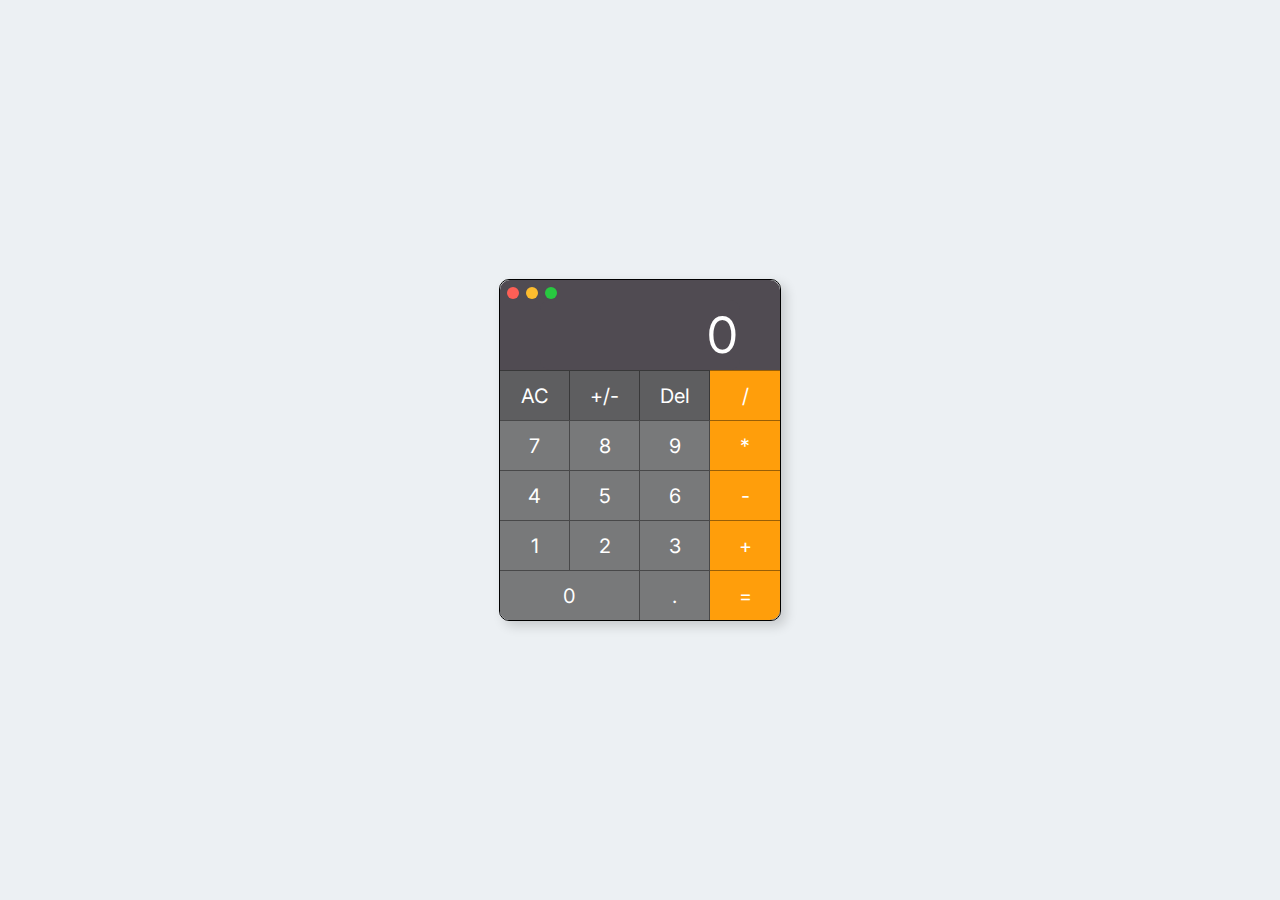
<file: Atividade-Sala/calculadora/index.html>
<!DOCTYPE html>
<html lang="pt-BR">
  <head>
    <meta charset="UTF-8" />
    <meta http-equiv="X-UA-Compatible" content="IE=edge" />
    <meta name="viewport" content="width=device-width, initial-scale=1.0" />
    <link rel="stylesheet" href="style.css" />
    <title>Calculadora</title>
  </head>
  <body>
    <div class="conteudo">
      <div class="calculadora">
        <header class="opcoes_janela">
          <div></div>
          <div></div>
          <div></div>
        </header>
        <main class="conteudo_botoes">
          <input type="text" class="js-resultado" placeholder="0" />
          <a class="botoes__iniciais js-btn-ac">AC</a>
          <a class="botoes__iniciais js-btn-mais-menos">+/-</a>
          <a class="botoes__iniciais js-btn-del">Del</a>
          <a class="js-btn-padroes" data-valor="/">/</a>
          <a class="js-btn-padroes" data-valor="7">7</a>
          <a class="js-btn-padroes" data-valor="8">8</a>
          <a class="js-btn-padroes" data-valor="9">9</a>
          <a class="js-btn-padroes" data-valor="*">*</a>
          <a class="js-btn-padroes" data-valor="4">4</a>
          <a class="js-btn-padroes" data-valor="5">5</a>
          <a class="js-btn-padroes" data-valor="6">6</a>
          <a class="js-btn-padroes" data-valor="-">-</a>
          <a class="js-btn-padroes" data-valor="1">1</a>
          <a class="js-btn-padroes" data-valor="2">2</a>
          <a class="js-btn-padroes" data-valor="3">3</a>
          <a class="js-btn-padroes" data-valor="+">+</a>
          <a
            class="js-btn-padroes grid-span-2 borda-radius-esquerda"
            data-valor="0"
            >0</a
          >
          <a class="js-btn-padroes" data-valor=".">.</a>
          <a class="js-btn-igual borda-radius-direita">=</a>
        </main>
      </div>
    </div>
    <script src="./script/script.js"></script>
  </body>
</html>
</file>
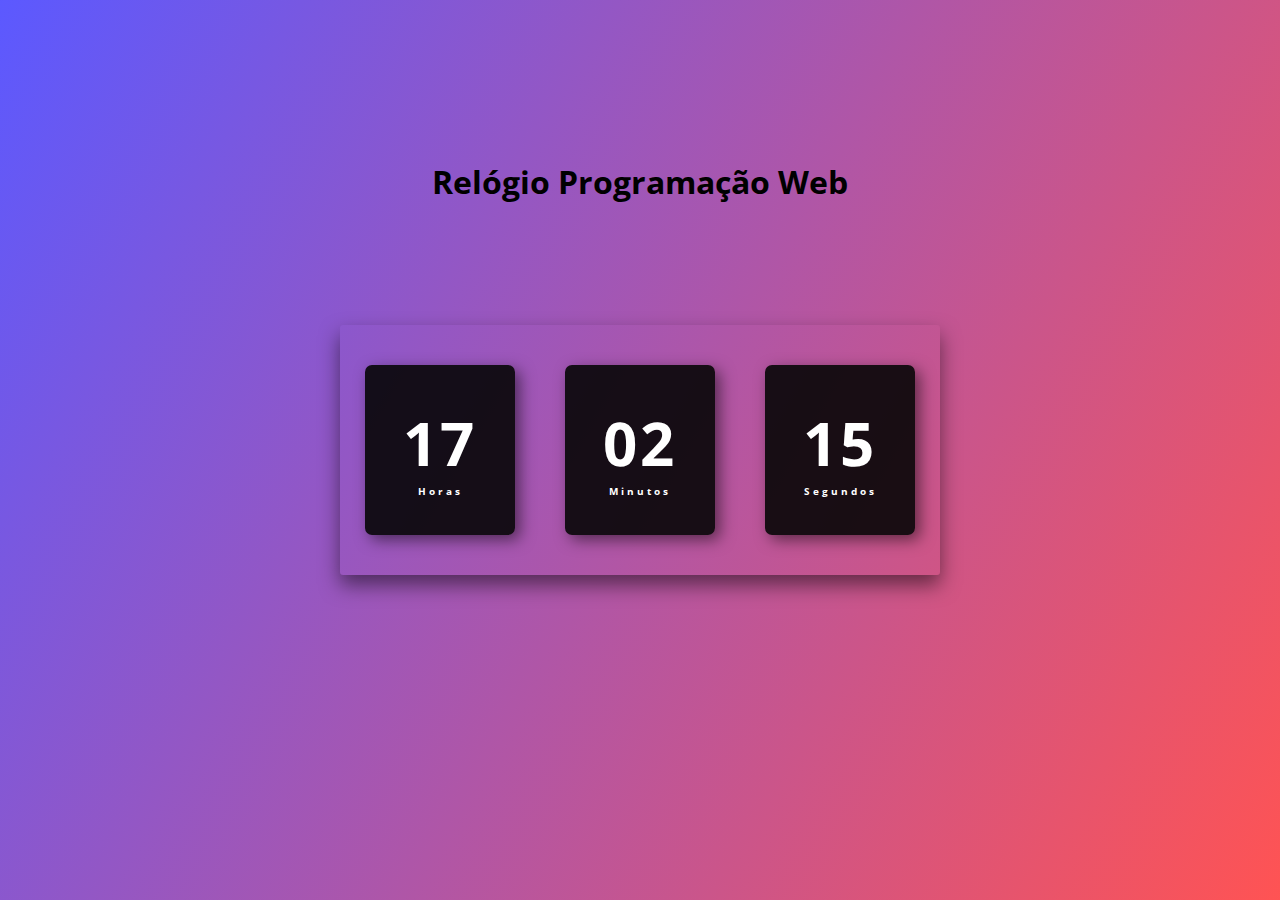
<file: Atividade-Sala/clock/index.html>
<!DOCTYPE html>
<html lang="pt-BR">
  <head>
    <meta charset="UTF-8" />
    <meta http-equiv="X-UA-Compatible" content="IE=edge" />
    <meta name="viewport" content="width=device-width, initial-scale=1.0" />
    <link rel="stylesheet" href="style.css" />
    <title>Digital Clock</title>
  </head>
  <body>
    <h1 class="h2">Relógio Programação Web</h1>
    <div class="relogio">
      <div>
        <span id="horas">00</span>
        <span class="tempo">Horas</span>
      </div>
      <div>
        <span id="minutos">00</span>
        <span class="tempo">Minutos</span>
      </div>
      <div>
        <span id="segundos">00</span>
        <span class="tempo">Segundos</span>
      </div>
    </div>
    <script src="script.js"></script>
  </body>
</html>
</file>
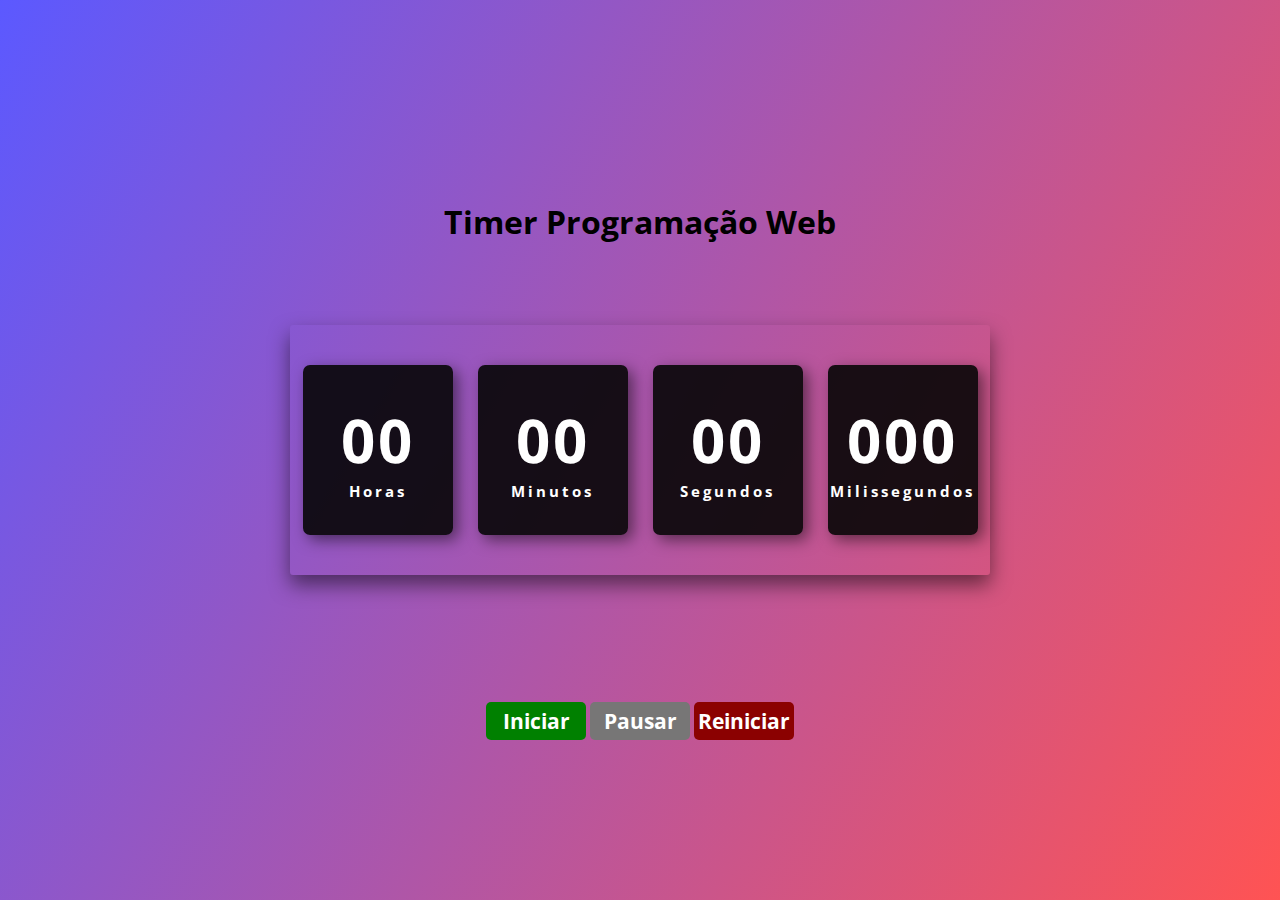
<file: Atividade-Sala/cronometro/index.html>
<!DOCTYPE html>
<html lang="pt-BR">
  <head>
    <meta charset="UTF-8" />
    <meta http-equiv="X-UA-Compatible" content="IE=edge" />
    <meta name="viewport" content="width=device-width, initial-scale=1.0" />
    <link rel="stylesheet" href="style.css" />
    <script src="script_certa.js"></script>
    <title>Timer</title>
  </head>
  <body>
    <h1 class="h2">Timer Programação Web</h1>
    <div class="relogio">
      <div class="numeros">
        <span id="horas">00</span>
        <span class="tempo">Horas</span>
      </div>
      <div class="numeros">
        <span id="minutos">00</span>
        <span class="tempo">Minutos</span>
      </div>
      <div class="numeros">
        <span id="segundos">00</span>
        <span class="tempo">Segundos</span>
      </div>
      <div class="numeros">
        <span id="milissegundo">000</span>
        <span class="tempo">Milissegundos</span>
      </div>
      <div class="controles">
        <button class="start-btn" onclick="start()">Iniciar</button>
        <button class="pause-btn" onclick="stop()">Pausar</button>
        <button class="reset-btn" onclick="reset()">Reiniciar</button>
      </div>
    </div>
  </body>
</html>
</file>
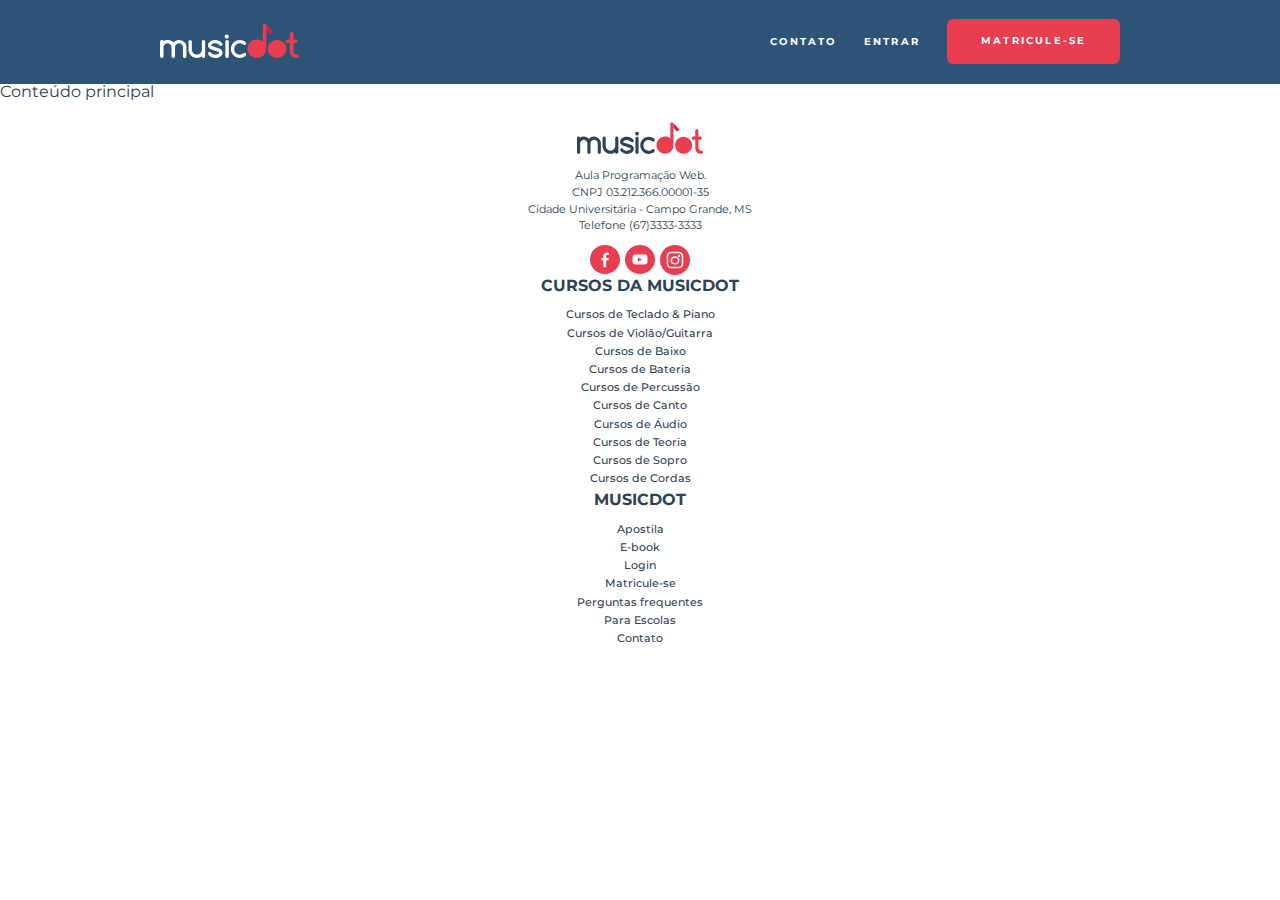
<file: Atividade-Sala/musicDot/index.html>
<!DOCTYPE html>
<html lang="pt-BR">
  <head>
    <meta charset="UTF-8" />
    <meta http-equiv="X-UA-Compatible" content="IE=edge" />
    <meta name="viewport" content="width=device-width, initial-scale=1.0" />
    <title>MusicDot</title>
    <link rel="stylesheet" href="css/cabecalho.css" />
    <link rel="stylesheet" href="css/reset.css" />
    <link rel="stylesheet" href="css/rodape.css" />
    <link rel="icon" href="img/favicon.ico" />
    <link
      rel="stylesheet"
      href="https://fonts.googleapis.com/css?family=Montserrat:300,400,500,600,700,&display=block"
    />
  </head>
  <body>
    <header class="cabecalho">
      <a href="index.html">
        <img
          class="cabecalho__logo"
          src="img/musicdot-logo-light.svg"
          title="Ir para a página inicial da Musicdot"
          alt="Musicdot"
        />
      </a>

      <nav>
        <ul class="cabecalho__menu">
          <li class="cabecalho__item-menu">
            <a href="sobre.html#contato"> Contato </a>
          </li>
          <li class="cabecalho__item-menu"><a href="#"> Entrar </a></li>
          <li class="cabecalho__item-menu cabecalho__item-menu--matricular">
            <a href="#"> Matricule-se </a>
          </li>
        </ul>
      </nav>
    </header>

    <main>Conteúdo principal</main>

    <footer class="rodape">
      <section class="rodape__secao">
        <img class="rodape__logo" src="img/logo.svg" alt="Logo da MusicDot" />
        <p class="rodape__infos-empresa">
          Aula Programação Web.
          <br />
          CNPJ 03.212.366.00001-35
          <br />
          Cidade Universitária - Campo Grande, MS
          <br />
          Telefone (67)3333-3333
        </p>

        <ul class="rodape__lista-midias-sociais">
          <li class="rodape__item-midias-sociais">
            <a href="https://www.facebook.com/">
              <img src="img/footer-icone-facebook.svg" alt="Facebook" />
            </a>
          </li>
          <li class="rodape__item-midias-sociais">
            <a href="https://www.youtube.com/">
              <img src="img/footer-icone-youtube.svg" alt="YouTube" />
            </a>
          </li>
          <li class="rodape__item-midias-sociais">
            <a href="https://www.instagram.com/">
              <img src="img/footer-icone-instagram.svg" alt="Instagram" />
            </a>
          </li>
        </ul>
      </section>

      <section class="rodape__secao">
        <h2 class="rodape__titulo">Cursos da MusicDot</h2>
        <nav>
          <ul>
            <li class="rodape_item-lista">
              <a href="#">Cursos de Teclado & Piano</a>
            </li>
            <li class="rodape_item-lista">
              <a href="#">Cursos de Violão/Guitarra</a>
            </li>
            <li class="rodape_item-lista"><a href="#">Cursos de Baixo</a></li>
            <li class="rodape_item-lista"><a href="#">Cursos de Bateria</a></li>
            <li class="rodape_item-lista">
              <a href="#">Cursos de Percussão</a>
            </li>
            <li class="rodape_item-lista"><a href="#">Cursos de Canto</a></li>
            <li class="rodape_item-lista"><a href="#">Cursos de Áudio</a></li>
            <li class="rodape_item-lista"><a href="#">Cursos de Teoria</a></li>
            <li class="rodape_item-lista"><a href="#">Cursos de Sopro</a></li>
            <li class="rodape_item-lista"><a href="#">Cursos de Cordas</a></li>
          </ul>
        </nav>
      </section>

      <section class="rodape__secao">
        <h2 class="rodape__titulo">MusicDot</h2>
        <nav>
          <ul>
            <li class="rodape_item-lista"><a href="#">Apostila</a></li>
            <li class="rodape_item-lista"><a href="#">E-book</a></li>
            <li class="rodape_item-lista"><a href="#">Login</a></li>
            <li class="rodape_item-lista"><a href="#">Matricule-se</a></li>
            <li class="rodape_item-lista">
              <a href="#">Perguntas frequentes</a>
            </li>
            <li class="rodape_item-lista"><a href="#">Para Escolas</a></li>
            <li class="rodape_item-lista"><a href="#">Contato</a></li>
          </ul>
        </nav>
      </section>
    </footer>
  </body>
</html>
</file>
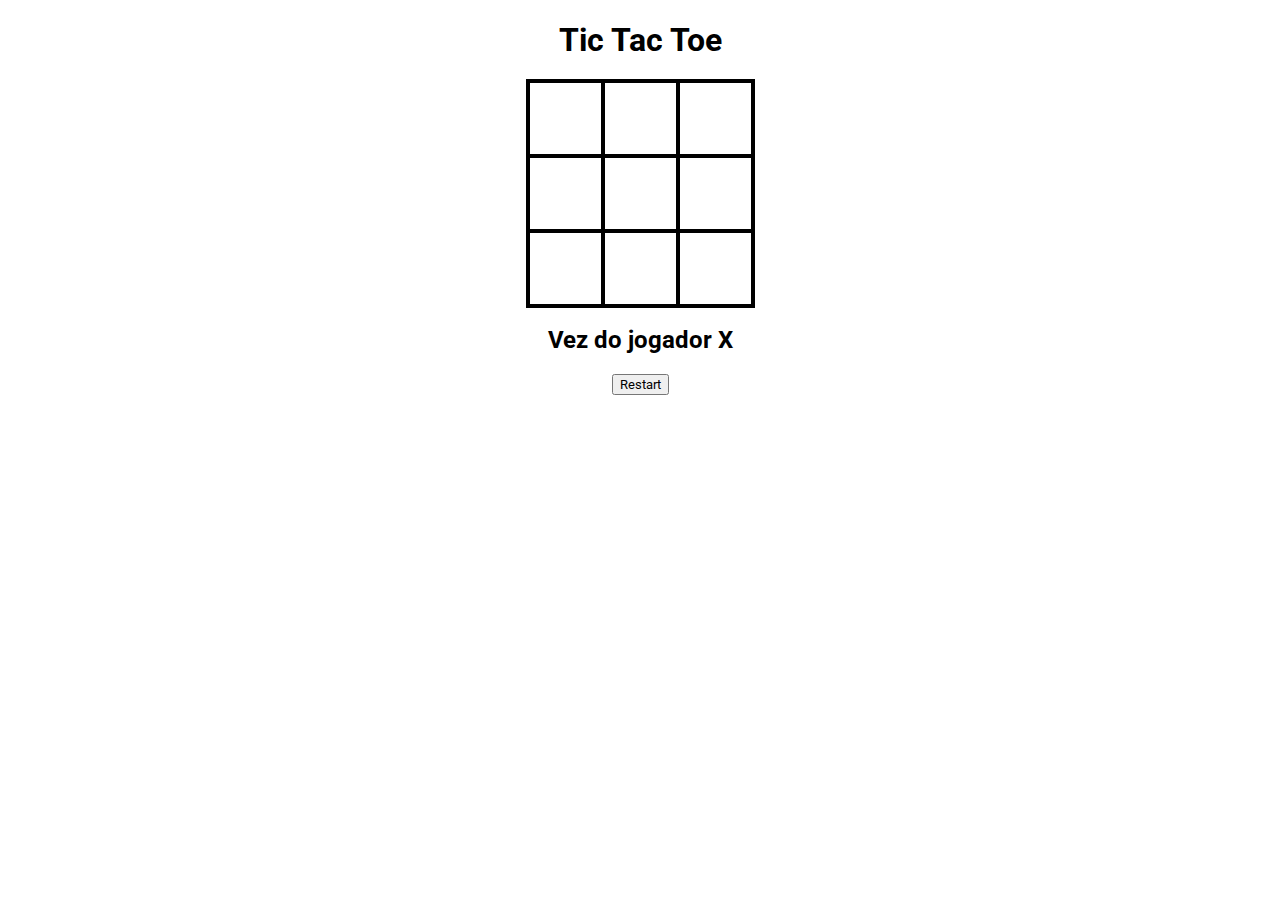
<file: Atividade-Sala/tic-tac-toe/index.html>
<!DOCTYPE html>
<html lang="pt-BR">
  <head>
    <meta charset="UTF-8" />
    <meta http-equiv="X-UA-Compatible" content="IE=edge" />
    <meta name="viewport" content="width=device-width, initial-scale=1.0" />
    <title>Tic-Tac-Toe</title>
    <link rel="stylesheet" href="style.css" />
  </head>
  <body>
    <div id="gameContainer">
      <h1>Tic Tac Toe</h1>
      <div id="cellContainer">
        <div class="cell" cellIndex="0"></div>
        <div class="cell" cellIndex="1"></div>
        <div class="cell" cellIndex="2"></div>
        <div class="cell" cellIndex="3"></div>
        <div class="cell" cellIndex="4"></div>
        <div class="cell" cellIndex="5"></div>
        <div class="cell" cellIndex="6"></div>
        <div class="cell" cellIndex="7"></div>
        <div class="cell" cellIndex="8"></div>
      </div>
      <h2 id="statusText"></h2>
      <button id="restart-Btn">Restart</button>
    </div>
    <script src="script.js"></script>
  </body>
</html>
</file>
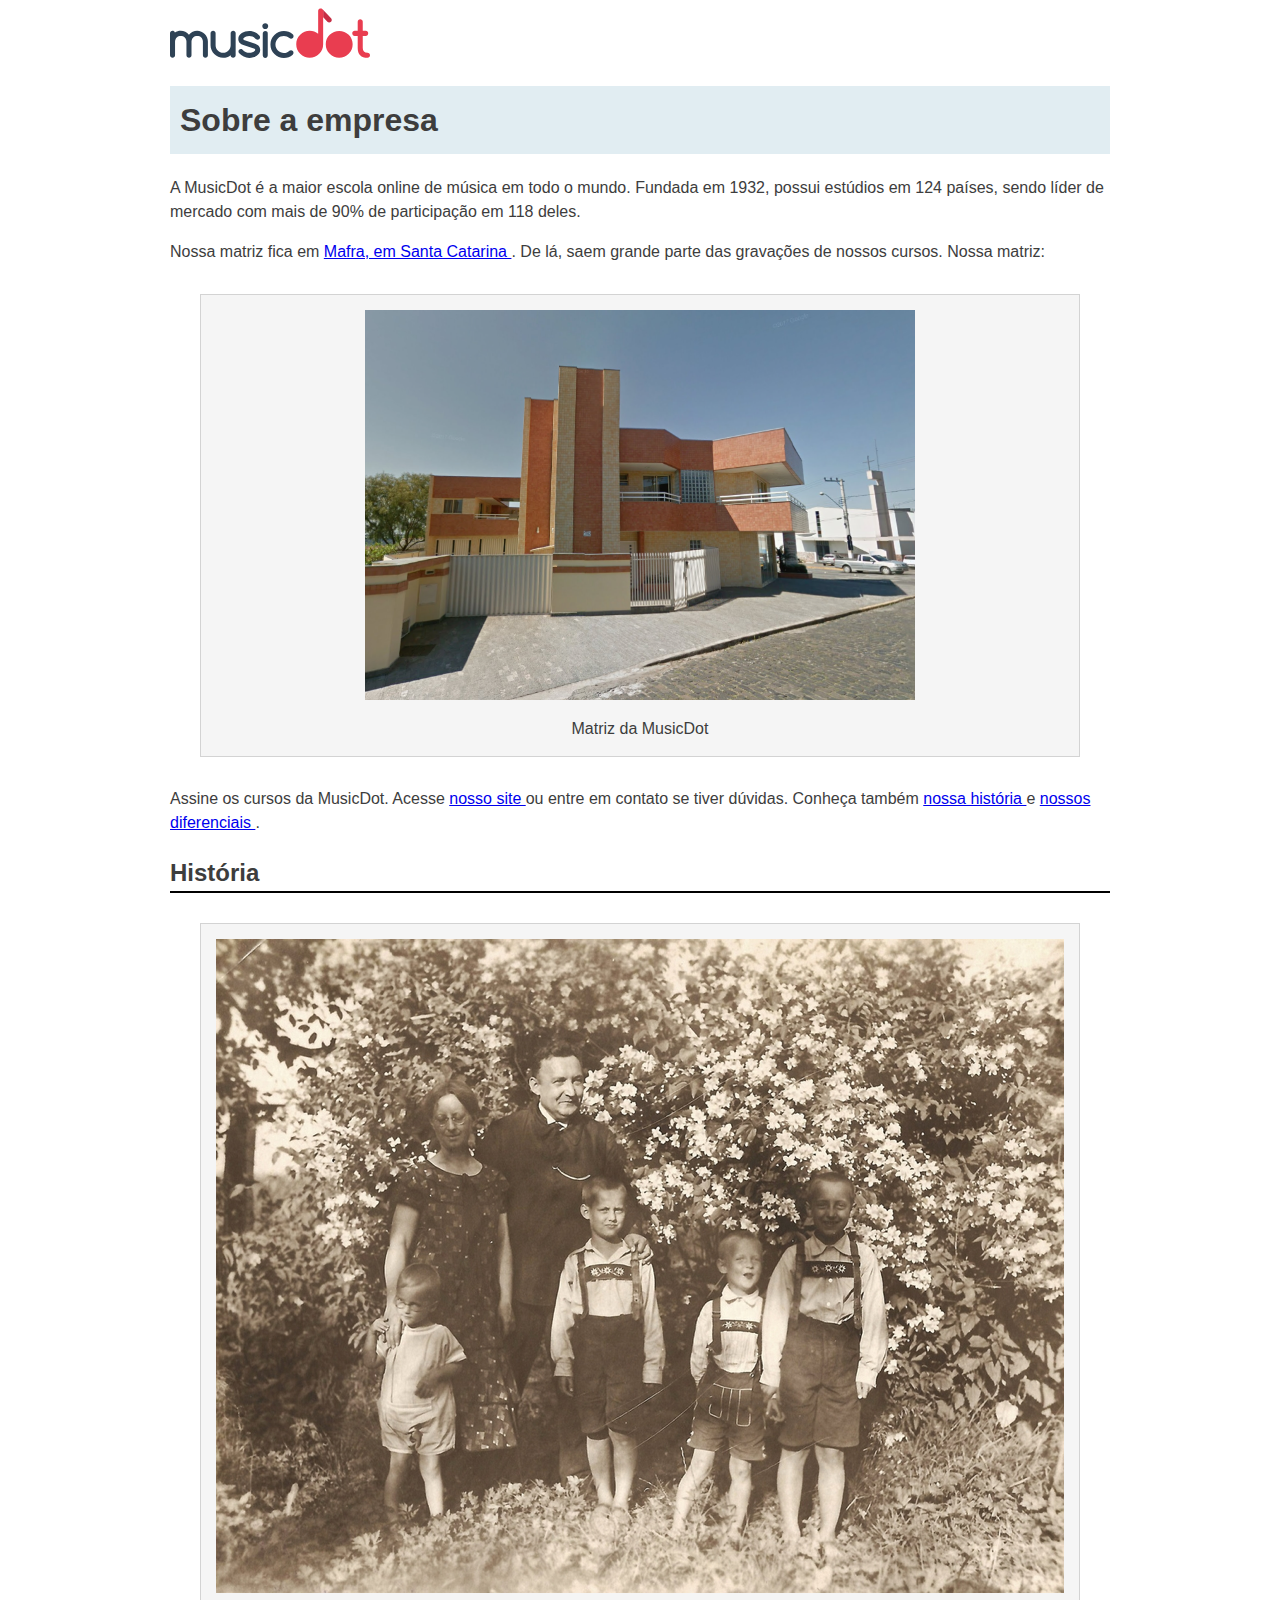
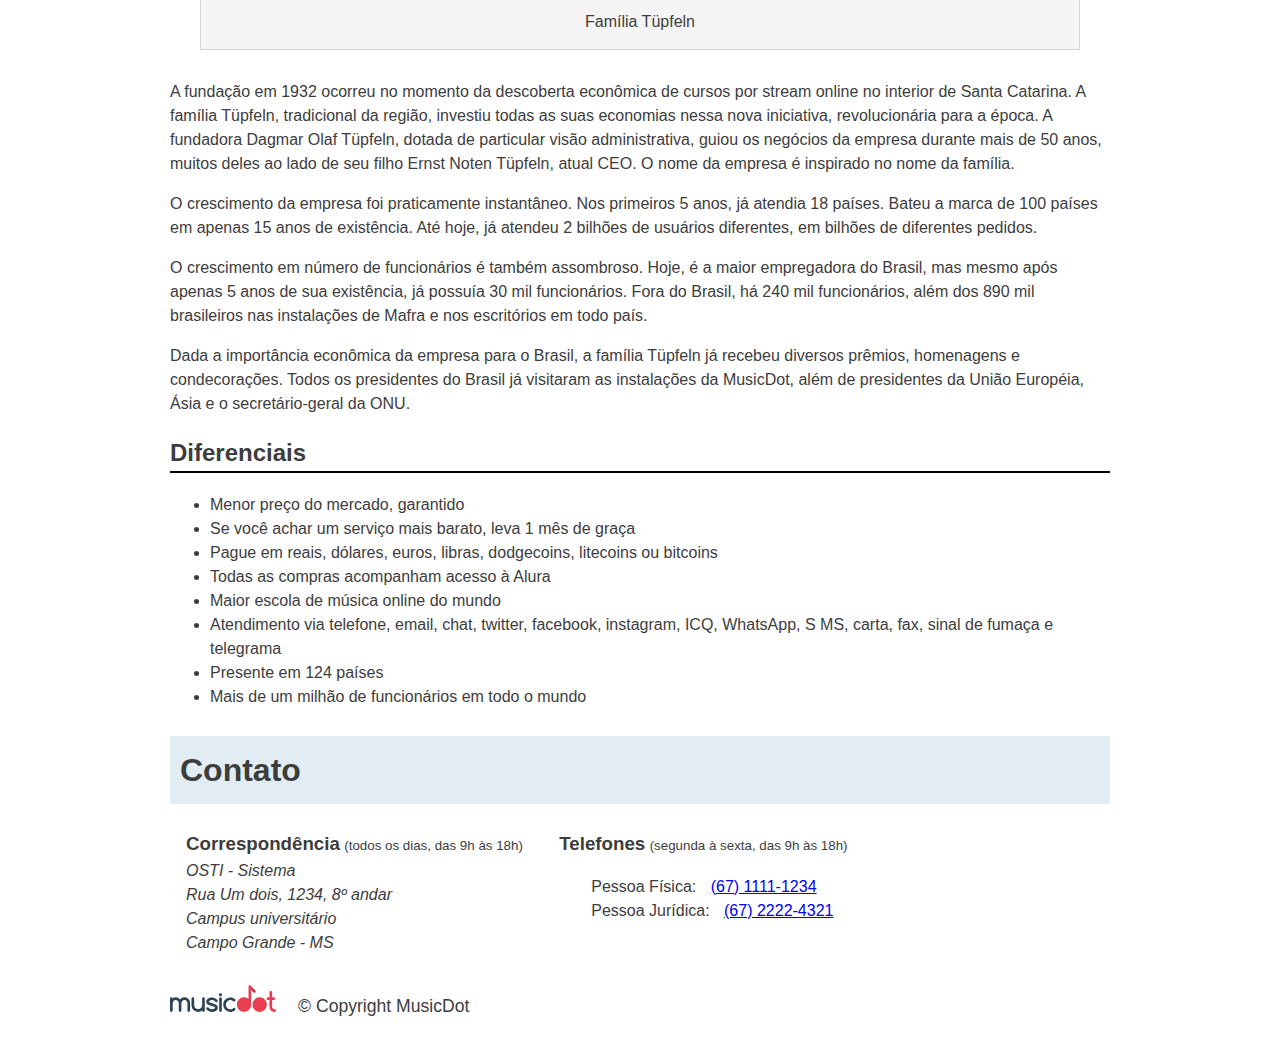
<file: Atividade-Sala/musicDot/sobre.html>
<!DOCTYPE html>
<html lang="en">
  <head>
    <meta charset="UTF-8" />
    <meta http-equiv="X-UA-Compatible" content="IE=edge" />
    <meta name="viewport" content="width=device-width, initial-scale=1.0" />
    <title>MusicDot | Sobre a empresa</title>
    <link rel="icon" href="img/favicon.ico" />
    <!-- <link
      href="https://cdn.jsdelivr.net/npm/bootstrap@5.3.0-alpha3/dist/css/bootstrap.min.css"
      rel="stylesheet"
      integrity="sha384-KK94CHFLLe+nY2dmCWGMq91rCGa5gtU4mk92HdvYe+M/SXH301p5ILy+dN9+nJOZ"
      crossorigin="anonymous"
    />-->
    <link rel="stylesheet" href="css/sobre.css" />
  </head>
  <body>
    <img class="figure-img" src="img/logo.svg" alt="MusicDot" />
    <section>
      <h1 class="titulo">Sobre a empresa</h1>
      <p>
        A MusicDot é a maior escola online de música em todo o mundo. Fundada em
        1932, possui estúdios em 124 países, sendo líder de mercado com mais de
        90% de participação em 118 deles.
      </p>
      <p>
        Nossa matriz fica em
        <a href="https://maps.google.com.br/?q=190,GabrielDequech,Mafra,SC">
          Mafra, em Santa Catarina </a
        >. De lá, saem grande parte das gravações de nossos cursos. Nossa
        matriz:
      </p>
      <figure>
        <img
          class="matriz-musicdot"
          src="img/matriz-musicdot.png"
          alt="Matriz da MusicDot"
        />
        <figcaption>Matriz da MusicDot</figcaption>
      </figure>

      <p>
        Assine os cursos da MusicDot. Acesse
        <a href="index.html"> nosso site </a> ou entre em contato se tiver
        dúvidas. Conheça também <a href="#historia"> nossa história </a> e
        <a href="#diferenciais"> nossos diferenciais </a>.
      </p>
    </section>
    <section>
      <h2 id="historia" class="subtitulo">História</h2>
      <figure>
        <img
          class="figure-img"
          src="img/familia-tupfeln.jpg"
          alt="Foto da família tüpfeln"
        />
        <figcaption>Família Tüpfeln</figcaption>
      </figure>
      <p>
        A fundação em 1932 ocorreu no momento da descoberta econômica de cursos
        por stream online no interior de Santa Catarina. A família Tüpfeln,
        tradicional da região, investiu todas as suas economias nessa nova
        iniciativa, revolucionária para a época. A fundadora Dagmar Olaf
        Tüpfeln, dotada de particular visão administrativa, guiou os negócios da
        empresa durante mais de 50 anos, muitos deles ao lado de seu filho Ernst
        Noten Tüpfeln, atual CEO. O nome da empresa é inspirado no nome da
        família.
      </p>
      <p>
        O crescimento da empresa foi praticamente instantâneo. Nos primeiros 5
        anos, já atendia 18 países. Bateu a marca de 100 países em apenas 15
        anos de existência. Até hoje, já atendeu 2 bilhões de usuários
        diferentes, em bilhões de diferentes pedidos.
      </p>
      <p>
        O crescimento em número de funcionários é também assombroso. Hoje, é a
        maior empregadora do Brasil, mas mesmo após apenas 5 anos de sua
        existência, já possuía 30 mil funcionários. Fora do Brasil, há 240 mil
        funcionários, além dos 890 mil brasileiros nas instalações de Mafra e
        nos escritórios em todo país.
      </p>
      <p>
        Dada a importância econômica da empresa para o Brasil, a família Tüpfeln
        já recebeu diversos prêmios, homenagens e condecorações. Todos os
        presidentes do Brasil já visitaram as instalações da MusicDot, além de
        presidentes da União Européia, Ásia e o secretário-geral da ONU.
      </p>
    </section>
    <section>
      <h2 id="diferenciais" class="subtitulo">Diferenciais</h2>
      <ul>
        <li>Menor preço do mercado, garantido</li>
        <li>Se você achar um serviço mais barato, leva 1 mês de graça</li>
        <li>
          Pague em reais, dólares, euros, libras, dodgecoins, litecoins ou
          bitcoins
        </li>
        <li>Todas as compras acompanham acesso à Alura</li>
        <li>Maior escola de música online do mundo</li>
        <li>
          Atendimento via telefone, email, chat, twitter, facebook, instagram,
          ICQ, WhatsApp, S MS, carta, fax, sinal de fumaça e telegrama
        </li>
        <li>Presente em 124 países</li>
        <li>Mais de um milhão de funcionários em todo o mundo</li>
      </ul>
    </section>
    <section>
      <h2 class="titulo">Contato</h2>
      <div class="contato__secao">
        <h3 class="contato__subtitulo">Correspondência</h3>
        <small> (todos os dias, das 9h às 18h) </small>

        <address>
          OSTI - Sistema
          <br />
          Rua Um dois, 1234, 8º andar
          <br />
          Campus universitário
          <br />
          Campo Grande - MS
        </address>
      </div>
      <!--Inseri aqui o id para referenciar a secao-->
      <div id="contato" class="contato__secao contato__secao--telefone">
        <h3 class="contato__subtitulo">Telefones</h3>
        <small> (segunda à sexta, das 9h às 18h) </small>

        <dl class="contato__info">
          <div>
            <dt class="contato__info-titulo">Pessoa Física:</dt>
            <dd class="contato__info-descricao">
              <a href="tel://674118-3319"> (67) 1111-1234 </a>
            </dd>
          </div>

          <div>
            <dt class="contato__info-titulo">Pessoa Jurídica:</dt>
            <dd class="contato__info-descricao">
              <a href="tel://672222-4321"> (67) 2222-4321 </a>
            </dd>
          </div>
        </dl>
      </div>
    </section>
    <footer class="rodape">
      <img src="img/logo.svg" alt="Logo da musicdot" class="rodape__logo" />
      <p class="rodape__copyright">&copy; Copyright MusicDot</p>
    </footer>
  </body>
</html>
</file>
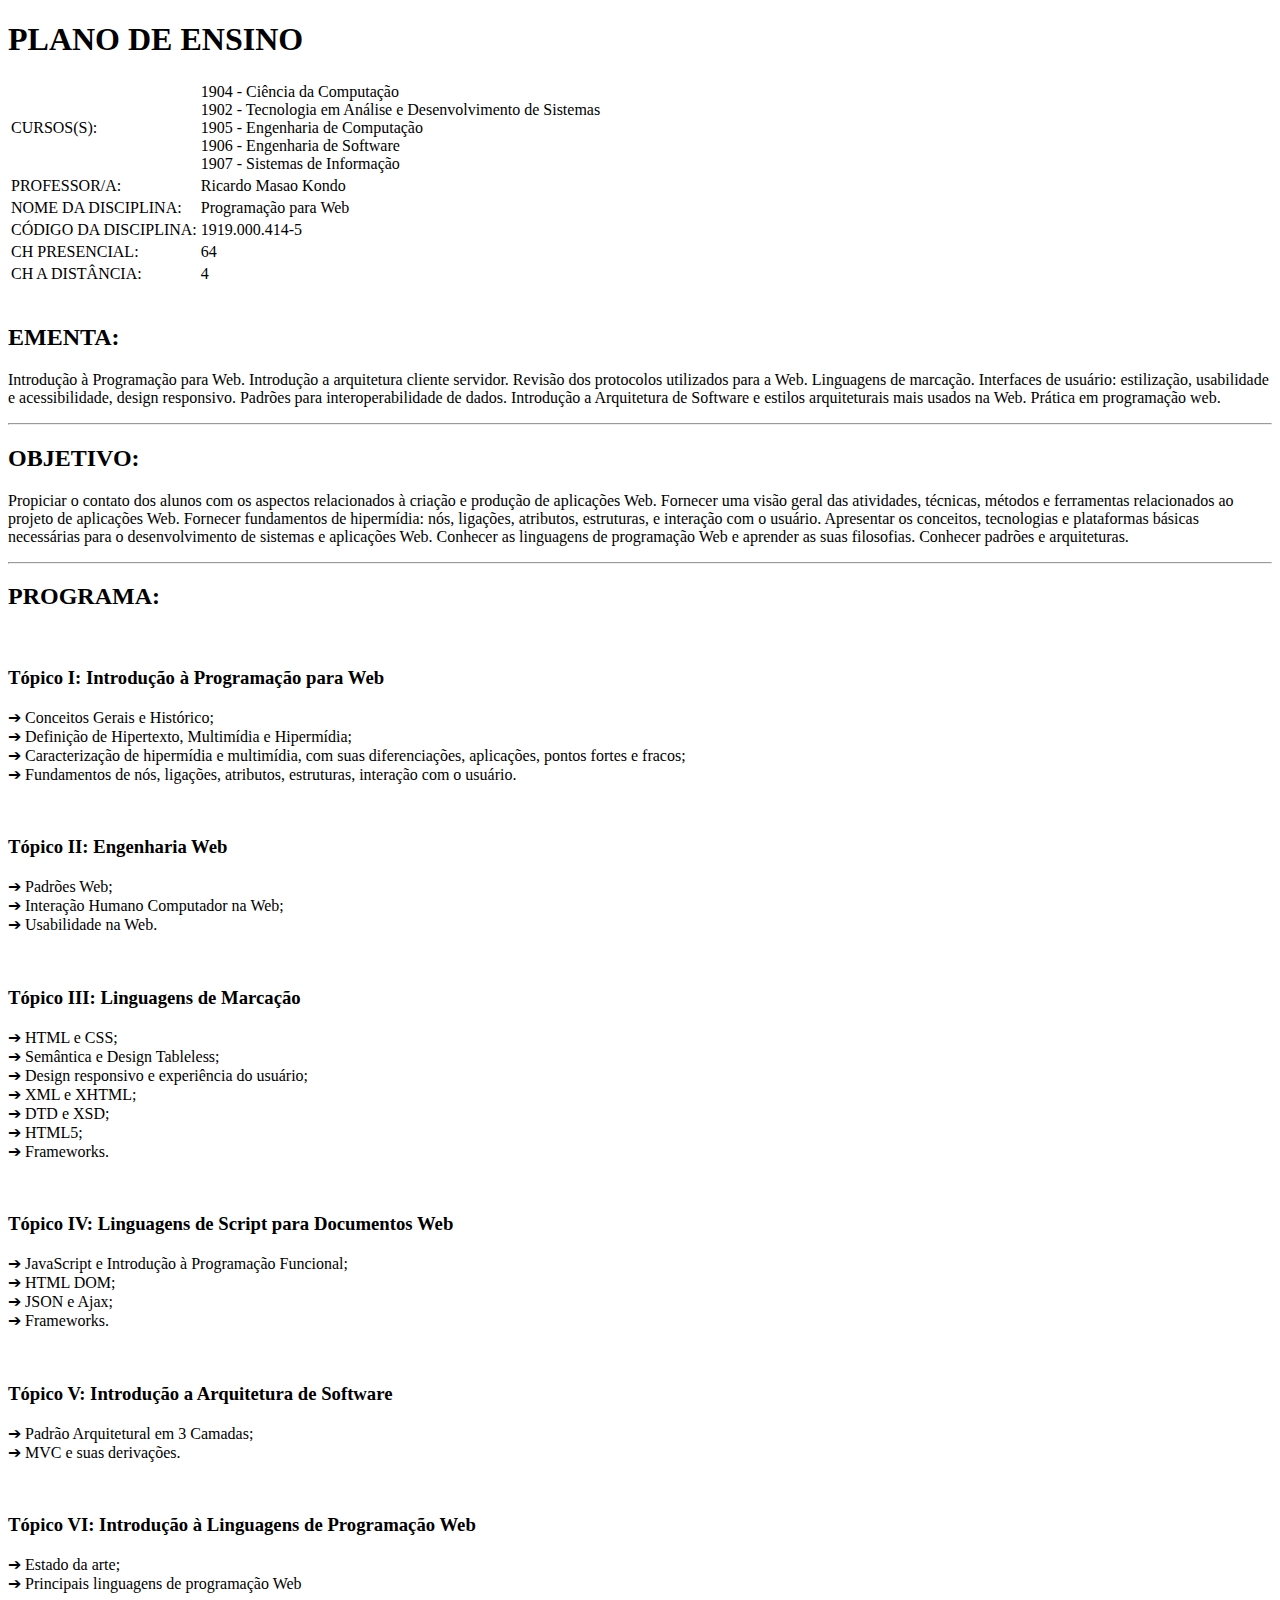
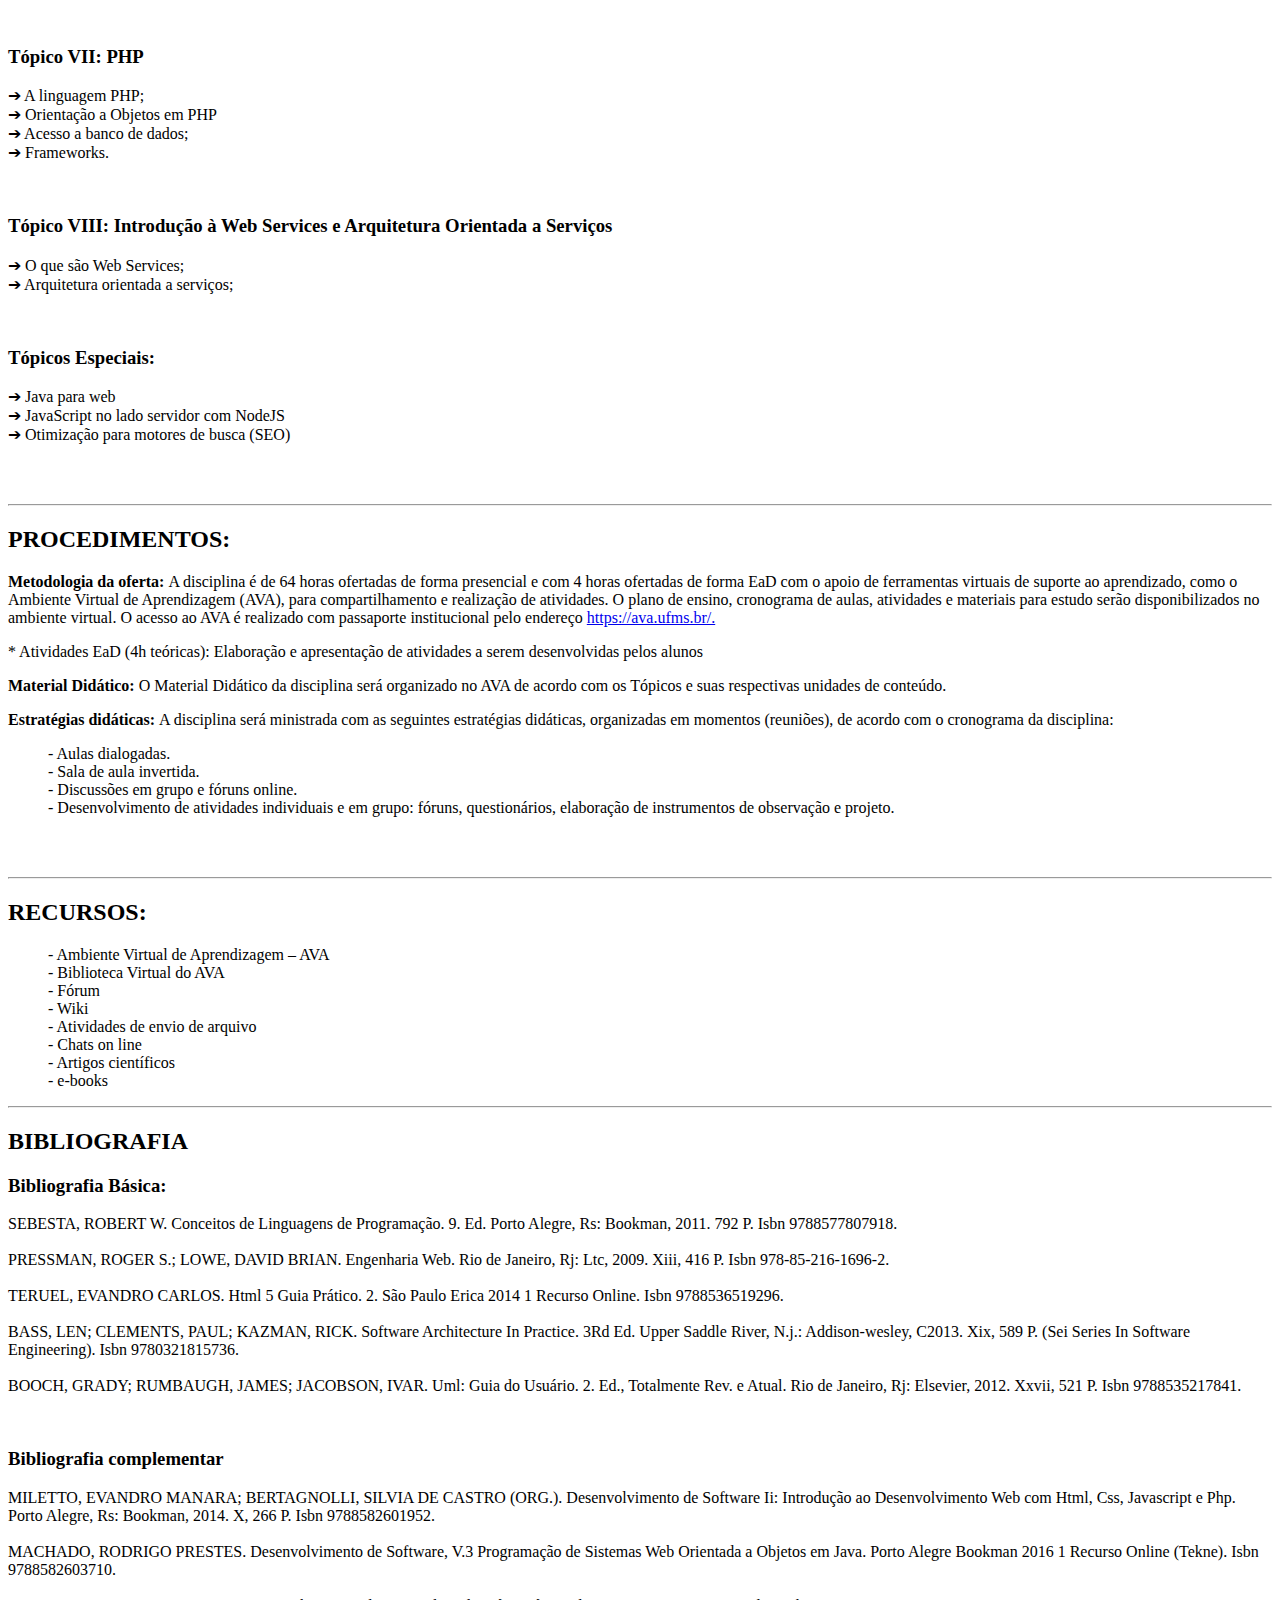
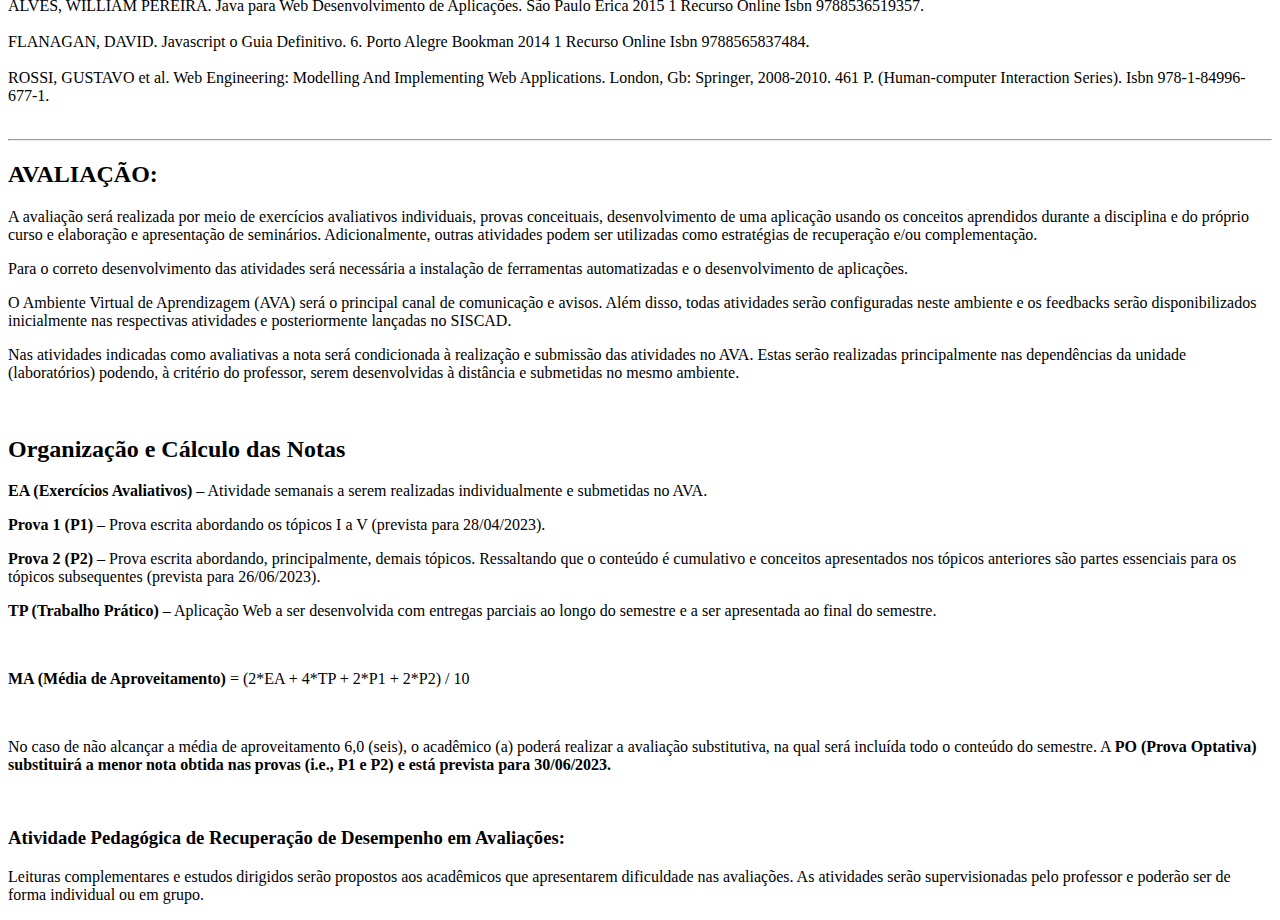
<file: Exercicios_Avaliativos/2019.1906.148-0_Emerson_Oliveira_dos_Santos/Exercicio_1.html>
<!DOCTYPE html>
<html lang="en">

<head>
    <meta charset="UTF-8">
    <meta http-equiv="X-UA-Compatible">
    <meta name="viewport" content="width=device-width, initial-scale=1.0">
    <title>Exercício 1</title>
</head>

<body>
    <header>
        <h1>PLANO DE ENSINO</h1></header>

     <main>
        <article>
            <table>
                <tr>
                    <td>
                        CURSOS(S):
                    </td>
                    <td>
                        1904 - Ciência da Computação
                        <br>
                        1902 - Tecnologia em Análise e Desenvolvimento de Sistemas
                        <br>
                        1905 - Engenharia de Computação
                        <br>
                        1906 - Engenharia de Software
                        <br>
                        1907 - Sistemas de Informação
                        <br>
                    </td>
                </tr>
                <tr>
                    <td>
                        PROFESSOR/A:
                    </td>
                    <td>
                        Ricardo Masao Kondo
                    </td>
                </tr>
                <tr>
                    <td>
                        NOME DA DISCIPLINA:
                    </td>
                    <td>
                        Programação para Web
                    </td>
                </tr>
                <tr>
                    <td>
                        CÓDIGO DA DISCIPLINA:
                    </td>
                    <td>
                        1919.000.414-5
                    </td>
                </tr>
                <tr>
                    <td>
                        CH PRESENCIAL:
                    </td>
                    <td>
                        64
                    </td>
                </tr>
                <tr>
                    <td>
                        CH A DISTÂNCIA:
                    </td>
                    <td>
                        4
                    </td>
                </tr>
            </table>
            <br>
            <section>
                <h2>EMENTA:</h2>
                <p>
                    Introdução à Programação para Web. Introdução a arquitetura cliente servidor. Revisão dos
                    protocolos utilizados para a
                    Web. Linguagens de marcação. Interfaces de usuário: estilização, usabilidade e acessibilidade,
                    design responsivo.
                    Padrões para interoperabilidade de dados. Introdução a Arquitetura de Software e estilos
                    arquiteturais mais usados na
                    Web. Prática em programação web.
                </p>
            </section>
            <hr>
            <section>
                <h2>OBJETIVO:</h2>
                <p>
                    Propiciar o contato dos alunos com os aspectos relacionados à criação e produção de aplicações Web.
                    Fornecer uma
                    visão geral das atividades, técnicas, métodos e ferramentas relacionados ao projeto de aplicações
                    Web.
                    Fornecer
                    fundamentos de hipermídia: nós, ligações, atributos, estruturas, e interação com o usuário.
                    Apresentar
                    os conceitos,
                    tecnologias e plataformas básicas necessárias para o desenvolvimento de sistemas e aplicações Web.
                    Conhecer as
                    linguagens de programação Web e aprender as suas filosofias. Conhecer padrões e arquiteturas.
                </p>
            </section>
            <hr>
            <section>
                <h2>PROGRAMA:</h2>
                <br>
                <h3>Tópico I: Introdução à Programação para Web</h3>
                <p>
                    ➔ Conceitos Gerais e Histórico;
                    <br>
                    ➔ Definição de Hipertexto, Multimídia e Hipermídia;
                    <br>
                    ➔ Caracterização de hipermídia e multimídia, com suas diferenciações, aplicações, pontos fortes e
                    fracos;
                    <br>
                    ➔ Fundamentos de nós, ligações, atributos, estruturas, interação com o usuário.
                </p>
                <br>
                <h3>Tópico II: Engenharia Web</h3>
                <p>
                    ➔ Padrões Web;
                    <br>
                    ➔ Interação Humano Computador na Web;
                    <br>
                    ➔ Usabilidade na Web.
                    <br>
                </p>
                <br>
                <h3>Tópico III: Linguagens de Marcação</h3>
                <p>
                    ➔ HTML e CSS;
                    <br>
                    ➔ Semântica e Design Tableless;
                    <br>
                    ➔ Design responsivo e experiência do usuário;
                    <br>
                    ➔ XML e XHTML;
                    <br>
                    ➔ DTD e XSD;
                    <br>
                    ➔ HTML5;
                    <br>
                    ➔ Frameworks.
                    <br>
                </p>
                <br>
                <h3>Tópico IV: Linguagens de Script para Documentos Web</h3>
                <p>
                    ➔ JavaScript e Introdução à Programação Funcional;
                    <br>
                    ➔ HTML DOM;
                    <br>
                    ➔ JSON e Ajax;
                    <br>
                    ➔ Frameworks.
                    <br>
                </p>
                <br>
                <h3>Tópico V: Introdução a Arquitetura de Software</h3>
                <p>
                    ➔ Padrão Arquitetural em 3 Camadas;
                    <br>
                    ➔ MVC e suas derivações.
                    <br>
                </p>
                <br>
                <h3>Tópico VI: Introdução à Linguagens de Programação Web</h3>
                <p>
                    ➔ Estado da arte;
                    <br>
                    ➔ Principais linguagens de programação Web
                    <br>
                </p>
                <br>
                <h3>Tópico VII: PHP</h3>
                <p>
                    ➔ A linguagem PHP;
                    <br>
                    ➔ Orientação a Objetos em PHP
                    <br>
                    ➔ Acesso a banco de dados;
                    <br>
                    ➔ Frameworks.
                    <br>
                </p>
                <br>
                <h3>Tópico VIII: Introdução à Web Services e Arquitetura Orientada a Serviços</h3>
                <p>
                    ➔ O que são Web Services;
                    <br>
                    ➔ Arquitetura orientada a serviços;
                    <br>
                </p>
                <br>
                <h3>Tópicos Especiais:</h3>
                <p>
                    ➔ Java para web
                    <br>
                    ➔ JavaScript no lado servidor com NodeJS
                    <br>
                    ➔ Otimização para motores de busca (SEO)
                    <br>
                </p>
            </section>
            <br>
            <br>
            <hr>
            <section>
                <h2>PROCEDIMENTOS:</h2>
                <p>
                    <strong>Metodologia da oferta: </strong>A disciplina é de 64 horas ofertadas de forma presencial e
                    com 4 horas ofertadas de forma EaD
                    com o apoio de ferramentas virtuais de suporte ao aprendizado, como o Ambiente Virtual de
                    Aprendizagem (AVA), para
                    compartilhamento e realização de atividades. O plano de ensino, cronograma de aulas, atividades e
                    materiais para
                    estudo serão disponibilizados no ambiente virtual. O acesso ao AVA é realizado com passaporte
                    institucional pelo
                    endereço <a href="https://ava.ufms.br/.">https://ava.ufms.br/.</a>
                </p>
                <p>
                    * Atividades EaD (4h teóricas): Elaboração e apresentação de atividades a serem desenvolvidas pelos
                    alunos
                </p>
                <p>
                    <strong>Material Didático: </strong>O Material Didático da disciplina será organizado no AVA de
                    acordo com os Tópicos e suas
                    respectivas unidades de conteúdo.
                </p>
                <p>
                    <strong>Estratégias didáticas: </strong>A disciplina será ministrada com as seguintes estratégias
                    didáticas, organizadas em momentos
                    (reuniões), de acordo com o cronograma da disciplina:
                </p>
                <p>
                    <ul type="none">
                        <li>
                            - Aulas dialogadas.
                        </li>
                        <li>
                            - Sala de aula invertida.
                        </li>
                        <li>
                            - Discussões em grupo e fóruns online.
                        </li>
                        <li>
                            - Desenvolvimento de atividades individuais e em grupo: fóruns, questionários, elaboração de
                            instrumentos de observação e projeto.
                        </li>
                    </ul>
                </p>
            </section>
            <br>
            <br>
            <hr>
            <section>
                <h2>RECURSOS:</h2>
                <p>
                    <ul type="none">
                        <li>
                            - Ambiente Virtual de Aprendizagem – AVA
                        </li>
                        <li>
                            - Biblioteca Virtual do AVA
                        </li>
                        <li>
                            - Fórum
                        </li>
                        <li>
                            - Wiki
                        </li>
                        <li>
                            - Atividades de envio de arquivo
                        </li>
                        <li>
                            - Chats on line
                        </li>
                        <li>
                            - Artigos científicos
                        </li>
                        <li>
                            - e-books
                        </li>
                    </ul>
                </p>
            </section>
            <hr>
            <section>
                <h2>BIBLIOGRAFIA</h2>
                <h3>Bibliografia Básica:</h3>
                <p>
                    SEBESTA, ROBERT W. Conceitos de Linguagens de Programação. 9. Ed. Porto Alegre, Rs: Bookman, 2011.
                    792 P.
                    Isbn 9788577807918.
                    <br>
                    <br>
                    PRESSMAN, ROGER S.; LOWE, DAVID BRIAN. Engenharia Web. Rio de Janeiro, Rj: Ltc, 2009. Xiii, 416 P.
                    Isbn
                    978-85-216-1696-2.
                    <br>
                    <br>
                    TERUEL, EVANDRO CARLOS. Html 5 Guia Prático. 2. São Paulo Erica 2014 1 Recurso Online. Isbn
                    9788536519296.
                    <br>
                    <br>
                    BASS, LEN; CLEMENTS, PAUL; KAZMAN, RICK. Software Architecture In Practice. 3Rd Ed. Upper Saddle
                    River, N.j.:
                    Addison-wesley, C2013. Xix, 589 P. (Sei Series In Software Engineering). Isbn 9780321815736.
                    <br>
                    <br>
                    BOOCH, GRADY; RUMBAUGH, JAMES; JACOBSON, IVAR. Uml: Guia do Usuário. 2. Ed., Totalmente Rev. e
                    Atual. Rio
                    de Janeiro, Rj: Elsevier, 2012. Xxvii, 521 P. Isbn 9788535217841.
                </p>
                <br>
                <h3>Bibliografia complementar</h3>
                <p>
                    MILETTO, EVANDRO MANARA; BERTAGNOLLI, SILVIA DE CASTRO (ORG.). Desenvolvimento de Software Ii:
                    Introdução ao Desenvolvimento Web com Html, Css, Javascript e Php. Porto Alegre, Rs: Bookman, 2014.
                    X, 266 P. Isbn
                    9788582601952.
                    <br>
                    <br>
                    MACHADO, RODRIGO PRESTES. Desenvolvimento de Software, V.3 Programação de Sistemas Web Orientada a
                    Objetos em Java. Porto Alegre Bookman 2016 1 Recurso Online (Tekne). Isbn 9788582603710.
                    <br>
                    <br>
                    ALVES, WILLIAM PEREIRA. Java para Web Desenvolvimento de Aplicações. São Paulo Erica 2015 1 Recurso
                    Online
                    Isbn 9788536519357.
                    <br>
                    <br>
                    FLANAGAN, DAVID. Javascript o Guia Definitivo. 6. Porto Alegre Bookman 2014 1 Recurso Online Isbn
                    9788565837484.
                    <br>
                    <br>
                    ROSSI, GUSTAVO et al. Web Engineering: Modelling And Implementing Web Applications. London, Gb:
                    Springer,
                    2008-2010. 461 P. (Human-computer Interaction Series). Isbn 978-1-84996-677-1.
                    <br>
                    <br>
                </p>
            </section>
            <hr>
            <section>
                <h2>AVALIAÇÃO:</h2>
                <p>
                    A avaliação será realizada por meio de exercícios avaliativos individuais, provas conceituais, desenvolvimento de uma
                    aplicação usando os conceitos aprendidos durante a disciplina e do próprio curso e elaboração e apresentação de
                    seminários. Adicionalmente, outras atividades podem ser utilizadas como estratégias de recuperação e/ou
                    complementação.
                </p>
                <p>
                    Para o correto desenvolvimento das atividades será necessária a instalação de ferramentas automatizadas e o
                    desenvolvimento de aplicações.                    
                </p>
                <p>
                    O Ambiente Virtual de Aprendizagem (AVA) será o principal canal de comunicação e avisos. Além disso, todas
                    atividades serão configuradas neste ambiente e os feedbacks serão disponibilizados inicialmente nas respectivas
                    atividades e posteriormente lançadas no SISCAD.                    
                </p>
                <p>
                    Nas atividades indicadas como avaliativas a nota será condicionada à realização e submissão das atividades no AVA.
                    Estas serão realizadas principalmente nas dependências da unidade (laboratórios) podendo, à critério do professor,
                    serem desenvolvidas à distância e submetidas no mesmo ambiente.
                </p>
            </section>
            <br>
            <section>
                <h2>Organização e Cálculo das Notas</h2>
                <p>
                    <strong>EA (Exercícios Avaliativos)</strong> – Atividade semanais a serem realizadas individualmente e submetidas no AVA.
                </p>
                <p>
                    <strong>Prova 1 (P1)</strong> – Prova escrita abordando os tópicos I a V (prevista para 28/04/2023).            
                </p>
                <p>
                    <strong>Prova 2 (P2)</strong> – Prova escrita abordando, principalmente, demais tópicos. Ressaltando que o conteúdo é cumulativo e
                    conceitos apresentados nos tópicos anteriores são partes essenciais para os tópicos subsequentes (prevista para
                    26/06/2023).                                       
                </p>
                <p>
                    <strong>TP (Trabalho Prático)</strong> – Aplicação Web a ser desenvolvida com entregas parciais ao longo do semestre e a ser
                    apresentada ao final do semestre.                    
                </p>
                <br>
                <p>
                    <strong>MA (Média de Aproveitamento)</strong> = (2*EA + 4*TP + 2*P1 + 2*P2) / 10
                </p>
                <br>
                <p>
                    No caso de não alcançar a média de aproveitamento 6,0 (seis), o acadêmico (a) poderá realizar a avaliação substitutiva,
                    na qual será incluída todo o conteúdo do semestre. A <strong> PO (Prova Optativa) substituirá a menor nota obtida nas
                    provas (i.e., P1 e P2) e está prevista para 30/06/2023.</strong>
                </p>
                <br>
                <h3>Atividade Pedagógica de Recuperação de Desempenho em Avaliações:</h3>
                <p>
                    Leituras complementares e estudos dirigidos serão propostos aos acadêmicos que apresentarem dificuldade nas
                    avaliações. As atividades serão supervisionadas pelo professor e poderão ser de forma individual ou em grupo.
                </p>
            </section>

        </article>
    </main>
</body>

</html>
</file>
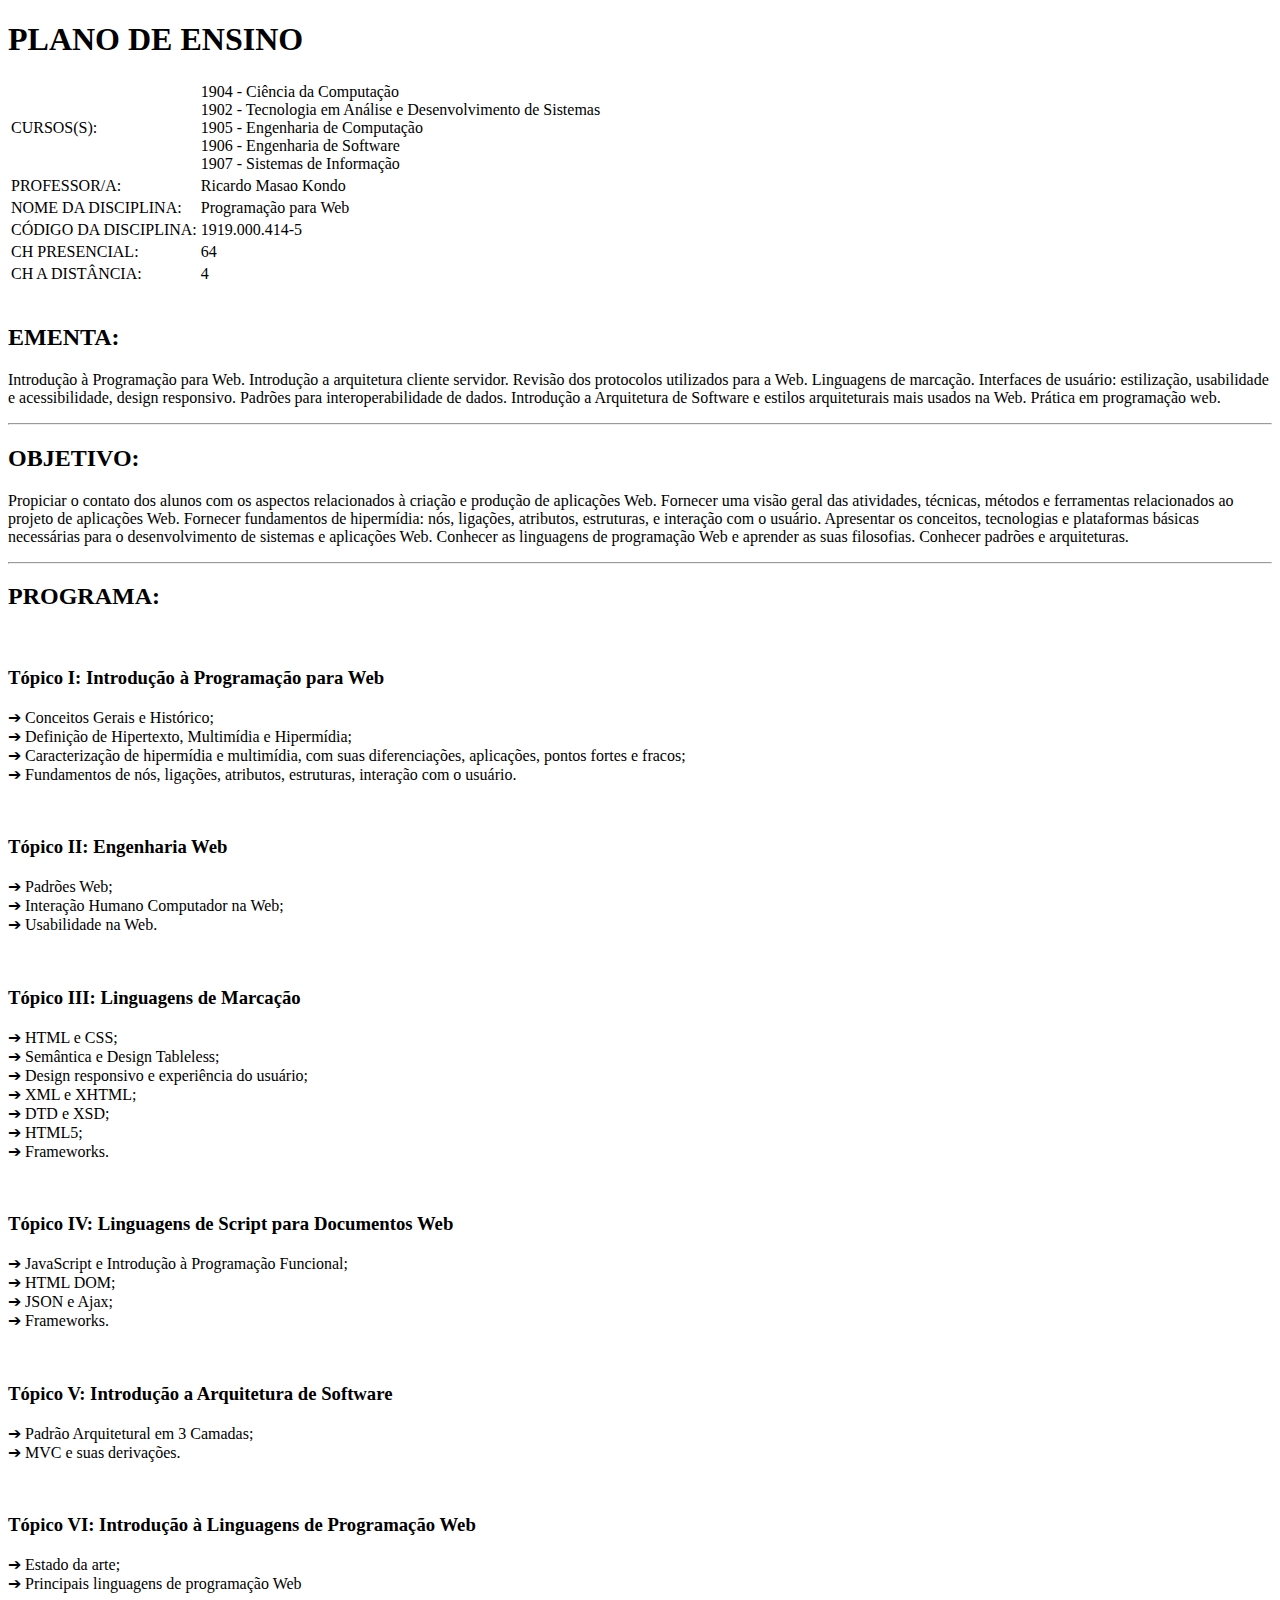
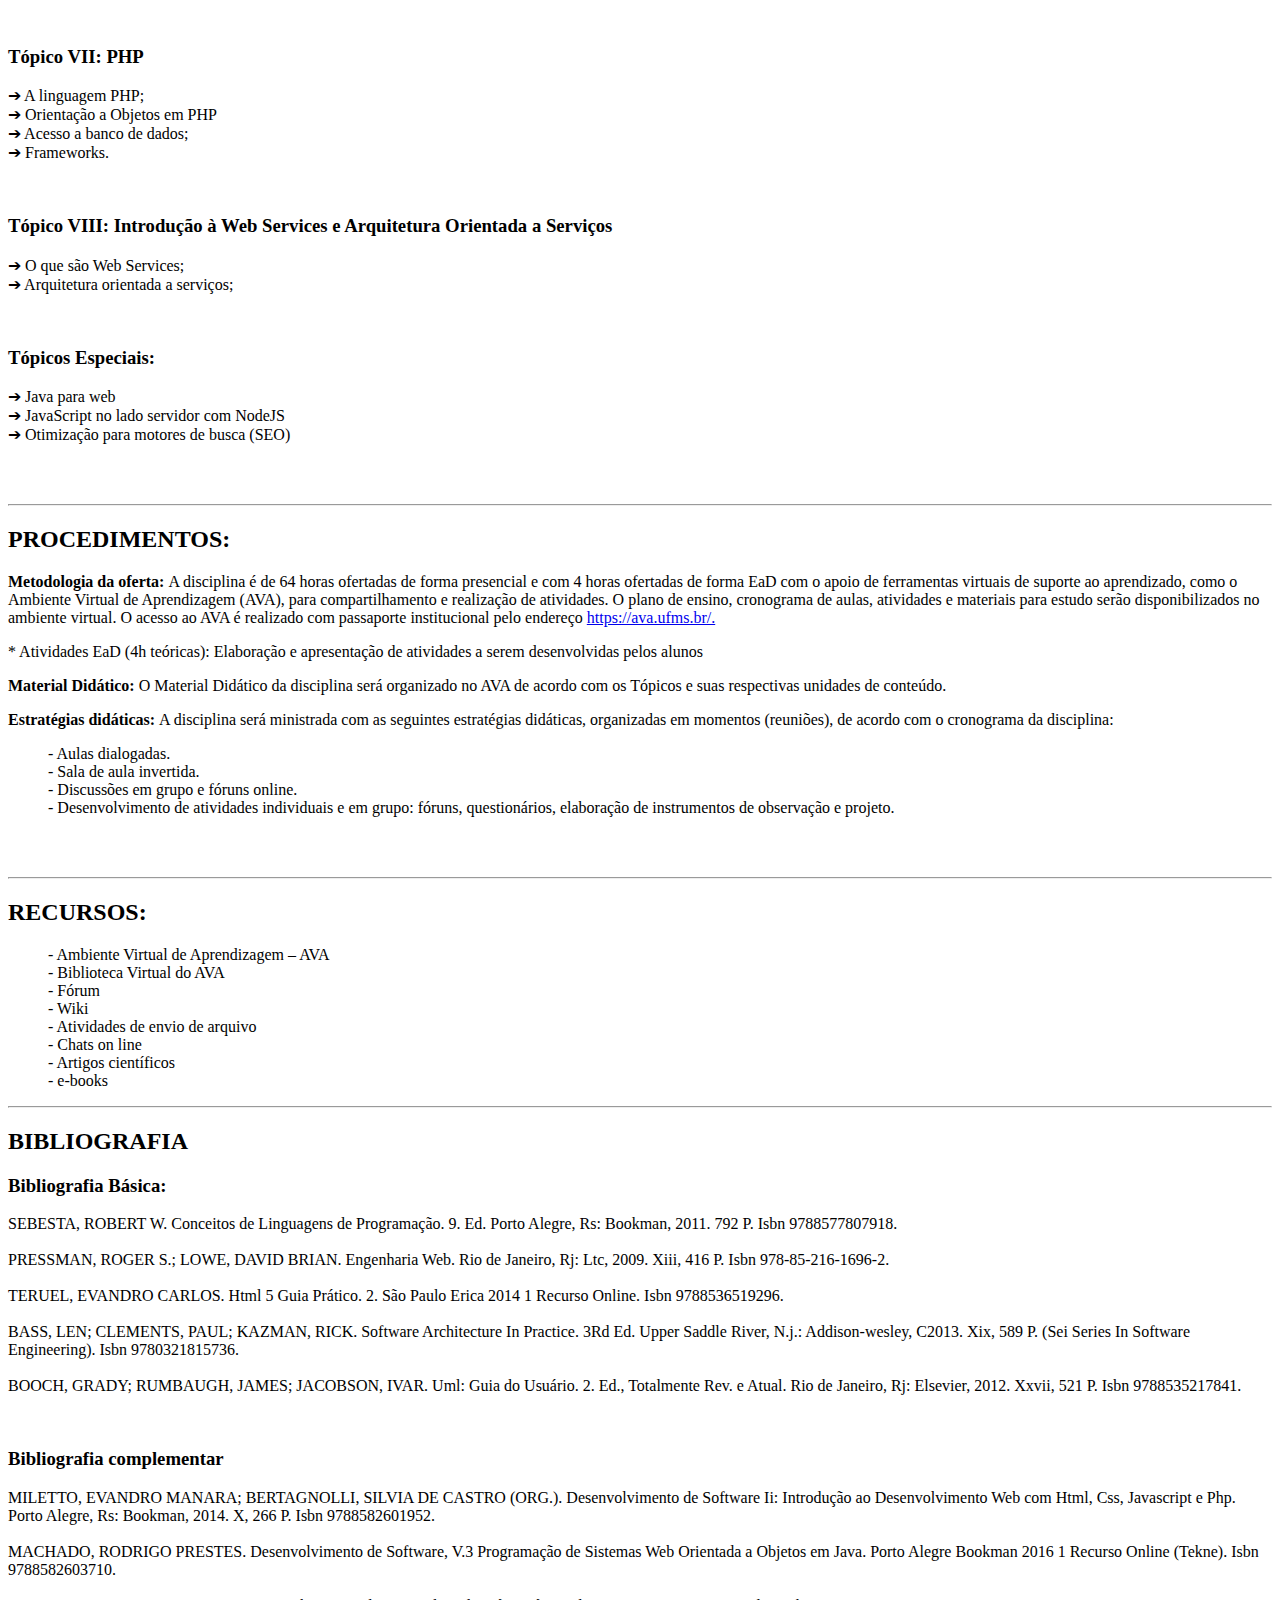
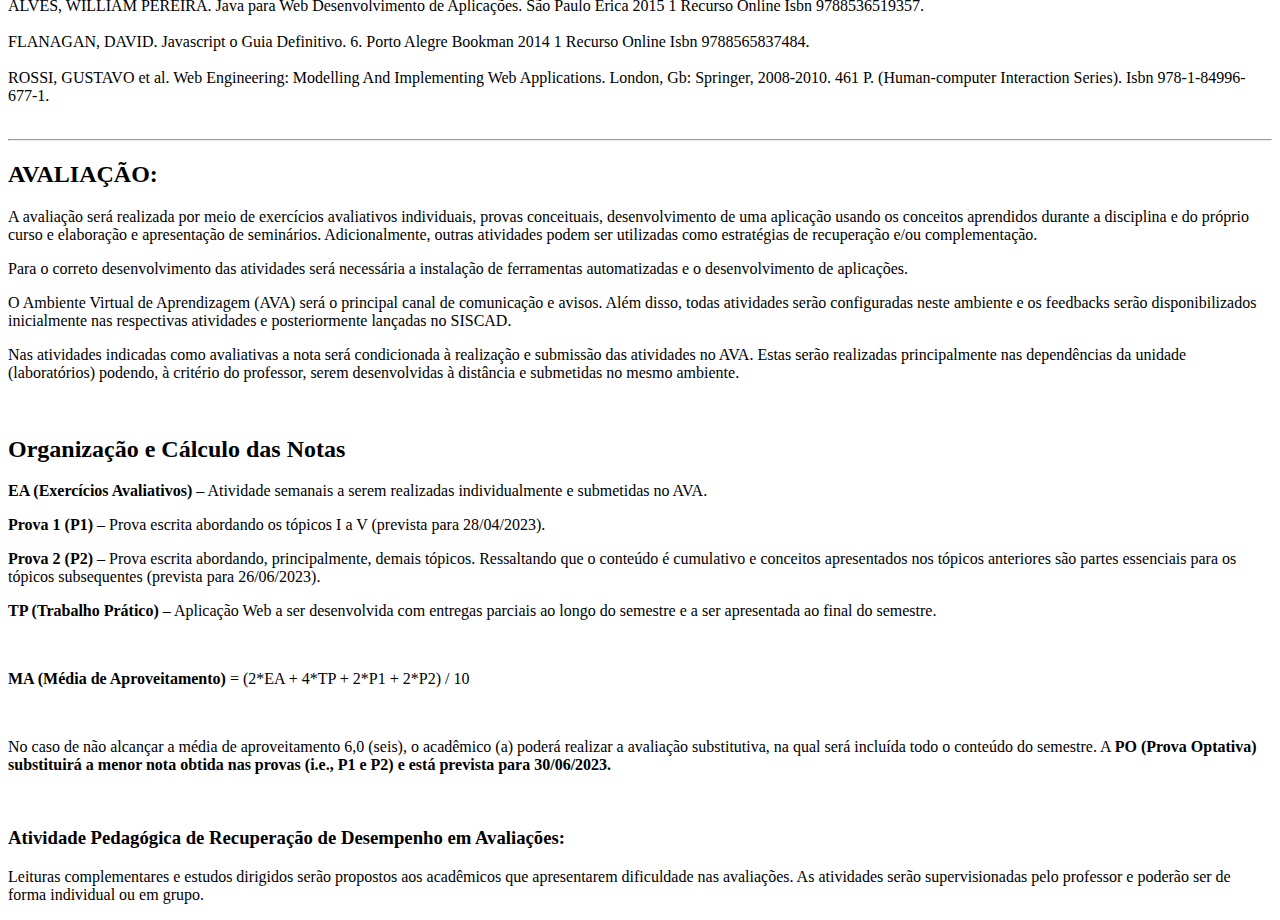
<file: Exercicios_Avaliativos/Exercicio_1/Envios-exercicio_1/2021.1907.015-3_miguel_dos_santos_flores/Ex_1.html>
<!DOCTYPE html>
<html lang="en">

<head>
    <meta charset="UTF-8">
    <meta http-equiv="X-UA-Compatible">
    <meta name="viewport" content="width=device-width, initial-scale=1.0">
    <title>Exercício 1</title>
</head>

<body>
    <header>
        <h1>PLANO DE ENSINO</h1>
    </header>

    <main>
        <article>
            <table>
                <tr>
                    <td>
                        CURSOS(S):
                    </td>
                    <td>
                        1904 - Ciência da Computação
                        <br>
                        1902 - Tecnologia em Análise e Desenvolvimento de Sistemas
                        <br>
                        1905 - Engenharia de Computação
                        <br>
                        1906 - Engenharia de Software
                        <br>
                        1907 - Sistemas de Informação
                        <br>
                    </td>
                </tr>
                <tr>
                    <td>
                        PROFESSOR/A:
                    </td>
                    <td>
                        Ricardo Masao Kondo
                    </td>
                </tr>
                <tr>
                    <td>
                        NOME DA DISCIPLINA:
                    </td>
                    <td>
                        Programação para Web
                    </td>
                </tr>
                <tr>
                    <td>
                        CÓDIGO DA DISCIPLINA:
                    </td>
                    <td>
                        1919.000.414-5
                    </td>
                </tr>
                <tr>
                    <td>
                        CH PRESENCIAL:
                    </td>
                    <td>
                        64
                    </td>
                </tr>
                <tr>
                    <td>
                        CH A DISTÂNCIA:
                    </td>
                    <td>
                        4
                    </td>
                </tr>
            </table>

            <br>

            <section>
                <h2>EMENTA:</h2>
                <p>
                    Introdução à Programação para Web. Introdução a arquitetura cliente servidor. Revisão dos
                    protocolos utilizados para a
                    Web. Linguagens de marcação. Interfaces de usuário: estilização, usabilidade e acessibilidade,
                    design responsivo.
                    Padrões para interoperabilidade de dados. Introdução a Arquitetura de Software e estilos
                    arquiteturais mais usados na
                    Web. Prática em programação web.
                </p>
            </section>

            <hr>

            <section>
                <h2>OBJETIVO:</h2>
                <p>
                    Propiciar o contato dos alunos com os aspectos relacionados à criação e produção de aplicações Web.
                    Fornecer uma
                    visão geral das atividades, técnicas, métodos e ferramentas relacionados ao projeto de aplicações
                    Web.
                    Fornecer
                    fundamentos de hipermídia: nós, ligações, atributos, estruturas, e interação com o usuário.
                    Apresentar
                    os conceitos,
                    tecnologias e plataformas básicas necessárias para o desenvolvimento de sistemas e aplicações Web.
                    Conhecer as
                    linguagens de programação Web e aprender as suas filosofias. Conhecer padrões e arquiteturas.
                </p>
            </section>

            <hr>

            <section>
                <h2>PROGRAMA:</h2>
                <br>
                <h3>Tópico I: Introdução à Programação para Web</h3>
                <p>
                    ➔ Conceitos Gerais e Histórico;
                    <br>
                    ➔ Definição de Hipertexto, Multimídia e Hipermídia;
                    <br>
                    ➔ Caracterização de hipermídia e multimídia, com suas diferenciações, aplicações, pontos fortes e
                    fracos;
                    <br>
                    ➔ Fundamentos de nós, ligações, atributos, estruturas, interação com o usuário.
                </p>
                <br>
                <h3>Tópico II: Engenharia Web</h3>
                <p>
                    ➔ Padrões Web;
                    <br>
                    ➔ Interação Humano Computador na Web;
                    <br>
                    ➔ Usabilidade na Web.
                    <br>
                </p>
                <br>
                <h3>Tópico III: Linguagens de Marcação</h3>
                <p>
                    ➔ HTML e CSS;
                    <br>
                    ➔ Semântica e Design Tableless;
                    <br>
                    ➔ Design responsivo e experiência do usuário;
                    <br>
                    ➔ XML e XHTML;
                    <br>
                    ➔ DTD e XSD;
                    <br>
                    ➔ HTML5;
                    <br>
                    ➔ Frameworks.
                    <br>
                </p>
                <br>
                <h3>Tópico IV: Linguagens de Script para Documentos Web</h3>
                <p>
                    ➔ JavaScript e Introdução à Programação Funcional;
                    <br>
                    ➔ HTML DOM;
                    <br>
                    ➔ JSON e Ajax;
                    <br>
                    ➔ Frameworks.
                    <br>
                </p>
                <br>
                <h3>Tópico V: Introdução a Arquitetura de Software</h3>
                <p>
                    ➔ Padrão Arquitetural em 3 Camadas;
                    <br>
                    ➔ MVC e suas derivações.
                    <br>
                </p>
                <br>
                <h3>Tópico VI: Introdução à Linguagens de Programação Web</h3>
                <p>
                    ➔ Estado da arte;
                    <br>
                    ➔ Principais linguagens de programação Web
                    <br>
                </p>
                <br>
                <h3>Tópico VII: PHP</h3>
                <p>
                    ➔ A linguagem PHP;
                    <br>
                    ➔ Orientação a Objetos em PHP
                    <br>
                    ➔ Acesso a banco de dados;
                    <br>
                    ➔ Frameworks.
                    <br>
                </p>
                <br>
                <h3>Tópico VIII: Introdução à Web Services e Arquitetura Orientada a Serviços</h3>
                <p>
                    ➔ O que são Web Services;
                    <br>
                    ➔ Arquitetura orientada a serviços;
                    <br>
                </p>
                <br>
                <h3>Tópicos Especiais:</h3>
                <p>
                    ➔ Java para web
                    <br>
                    ➔ JavaScript no lado servidor com NodeJS
                    <br>
                    ➔ Otimização para motores de busca (SEO)
                    <br>
                </p>
            </section>

            <br>

            <br>

            <hr>

            <section>
                <h2>PROCEDIMENTOS:</h2>
                <p>
                    <strong>Metodologia da oferta: </strong>A disciplina é de 64 horas ofertadas de forma presencial e
                    com 4 horas ofertadas de forma EaD
                    com o apoio de ferramentas virtuais de suporte ao aprendizado, como o Ambiente Virtual de
                    Aprendizagem (AVA), para
                    compartilhamento e realização de atividades. O plano de ensino, cronograma de aulas, atividades e
                    materiais para
                    estudo serão disponibilizados no ambiente virtual. O acesso ao AVA é realizado com passaporte
                    institucional pelo
                    endereço <a href="https://ava.ufms.br/.">https://ava.ufms.br/.</a>
                </p>
                <p>
                    * Atividades EaD (4h teóricas): Elaboração e apresentação de atividades a serem desenvolvidas pelos
                    alunos
                </p>
                <p>
                    <strong>Material Didático: </strong>O Material Didático da disciplina será organizado no AVA de
                    acordo com os Tópicos e suas
                    respectivas unidades de conteúdo.
                </p>
                <p>
                    <strong>Estratégias didáticas: </strong>A disciplina será ministrada com as seguintes estratégias
                    didáticas, organizadas em momentos
                    (reuniões), de acordo com o cronograma da disciplina:
                </p>
                <p>
                    <ul type="none">
                        <li>
                            - Aulas dialogadas.
                        </li>
                        <li>
                            - Sala de aula invertida.
                        </li>
                        <li>
                            - Discussões em grupo e fóruns online.
                        </li>
                        <li>
                            - Desenvolvimento de atividades individuais e em grupo: fóruns, questionários, elaboração de
                            instrumentos de observação e projeto.
                        </li>
                    </ul>
                </p>
            </section>

            <br>

            <br>

            <hr>

            <section>
                <h2>RECURSOS:</h2>
                <p>
                    <ul type="none">
                        <li>
                            - Ambiente Virtual de Aprendizagem – AVA
                        </li>
                        <li>
                            - Biblioteca Virtual do AVA
                        </li>
                        <li>
                            - Fórum
                        </li>
                        <li>
                            - Wiki
                        </li>
                        <li>
                            - Atividades de envio de arquivo
                        </li>
                        <li>
                            - Chats on line
                        </li>
                        <li>
                            - Artigos científicos
                        </li>
                        <li>
                            - e-books
                        </li>
                    </ul>
                </p>
            </section>

            <hr>

            <section>
                <h2>BIBLIOGRAFIA</h2>
                <h3>Bibliografia Básica:</h3>
                <p>
                    SEBESTA, ROBERT W. Conceitos de Linguagens de Programação. 9. Ed. Porto Alegre, Rs: Bookman, 2011.
                    792 P.
                    Isbn 9788577807918.
                    <br>
                    <br>
                    PRESSMAN, ROGER S.; LOWE, DAVID BRIAN. Engenharia Web. Rio de Janeiro, Rj: Ltc, 2009. Xiii, 416 P.
                    Isbn
                    978-85-216-1696-2.
                    <br>
                    <br>
                    TERUEL, EVANDRO CARLOS. Html 5 Guia Prático. 2. São Paulo Erica 2014 1 Recurso Online. Isbn
                    9788536519296.
                    <br>
                    <br>
                    BASS, LEN; CLEMENTS, PAUL; KAZMAN, RICK. Software Architecture In Practice. 3Rd Ed. Upper Saddle
                    River, N.j.:
                    Addison-wesley, C2013. Xix, 589 P. (Sei Series In Software Engineering). Isbn 9780321815736.
                    <br>
                    <br>
                    BOOCH, GRADY; RUMBAUGH, JAMES; JACOBSON, IVAR. Uml: Guia do Usuário. 2. Ed., Totalmente Rev. e
                    Atual. Rio
                    de Janeiro, Rj: Elsevier, 2012. Xxvii, 521 P. Isbn 9788535217841.
                </p>
                <br>
                <h3>Bibliografia complementar</h3>
                <p>
                    MILETTO, EVANDRO MANARA; BERTAGNOLLI, SILVIA DE CASTRO (ORG.). Desenvolvimento de Software Ii:
                    Introdução ao Desenvolvimento Web com Html, Css, Javascript e Php. Porto Alegre, Rs: Bookman, 2014.
                    X, 266 P. Isbn
                    9788582601952.
                    <br>
                    <br>
                    MACHADO, RODRIGO PRESTES. Desenvolvimento de Software, V.3 Programação de Sistemas Web Orientada a
                    Objetos em Java. Porto Alegre Bookman 2016 1 Recurso Online (Tekne). Isbn 9788582603710.
                    <br>
                    <br>
                    ALVES, WILLIAM PEREIRA. Java para Web Desenvolvimento de Aplicações. São Paulo Erica 2015 1 Recurso
                    Online
                    Isbn 9788536519357.
                    <br>
                    <br>
                    FLANAGAN, DAVID. Javascript o Guia Definitivo. 6. Porto Alegre Bookman 2014 1 Recurso Online Isbn
                    9788565837484.
                    <br>
                    <br>
                    ROSSI, GUSTAVO et al. Web Engineering: Modelling And Implementing Web Applications. London, Gb:
                    Springer,
                    2008-2010. 461 P. (Human-computer Interaction Series). Isbn 978-1-84996-677-1.
                    <br>
                    <br>
                </p>
            </section>

            <hr>

            <section>
                <h2>AVALIAÇÃO:</h2>
                <p>
                    A avaliação será realizada por meio de exercícios avaliativos individuais, provas conceituais, desenvolvimento de uma
                    aplicação usando os conceitos aprendidos durante a disciplina e do próprio curso e elaboração e apresentação de
                    seminários. Adicionalmente, outras atividades podem ser utilizadas como estratégias de recuperação e/ou
                    complementação.
                </p>
                <p>
                    Para o correto desenvolvimento das atividades será necessária a instalação de ferramentas automatizadas e o
                    desenvolvimento de aplicações.                    
                </p>
                <p>
                    O Ambiente Virtual de Aprendizagem (AVA) será o principal canal de comunicação e avisos. Além disso, todas
                    atividades serão configuradas neste ambiente e os feedbacks serão disponibilizados inicialmente nas respectivas
                    atividades e posteriormente lançadas no SISCAD.                    
                </p>
                <p>
                    Nas atividades indicadas como avaliativas a nota será condicionada à realização e submissão das atividades no AVA.
                    Estas serão realizadas principalmente nas dependências da unidade (laboratórios) podendo, à critério do professor,
                    serem desenvolvidas à distância e submetidas no mesmo ambiente.
                </p>
            </section>

            <br>

            <section>
                <h2>Organização e Cálculo das Notas</h2>
                <p>
                    <strong>EA (Exercícios Avaliativos)</strong> – Atividade semanais a serem realizadas individualmente e submetidas no AVA.
                </p>
                <p>
                    <strong>Prova 1 (P1)</strong> – Prova escrita abordando os tópicos I a V (prevista para 28/04/2023).            
                </p>
                <p>
                    <strong>Prova 2 (P2)</strong> – Prova escrita abordando, principalmente, demais tópicos. Ressaltando que o conteúdo é cumulativo e
                    conceitos apresentados nos tópicos anteriores são partes essenciais para os tópicos subsequentes (prevista para
                    26/06/2023).                                       
                </p>
                <p>
                    <strong>TP (Trabalho Prático)</strong> – Aplicação Web a ser desenvolvida com entregas parciais ao longo do semestre e a ser
                    apresentada ao final do semestre.                    
                </p>
                <br>
                <p>
                    <strong>MA (Média de Aproveitamento)</strong> = (2*EA + 4*TP + 2*P1 + 2*P2) / 10
                </p>
                <br>
                <p>
                    No caso de não alcançar a média de aproveitamento 6,0 (seis), o acadêmico (a) poderá realizar a avaliação substitutiva,
                    na qual será incluída todo o conteúdo do semestre. A <strong> PO (Prova Optativa) substituirá a menor nota obtida nas
                    provas (i.e., P1 e P2) e está prevista para 30/06/2023.</strong>
                </p>
                <br>
                <h3>Atividade Pedagógica de Recuperação de Desempenho em Avaliações:</h3>
                <p>
                    Leituras complementares e estudos dirigidos serão propostos aos acadêmicos que apresentarem dificuldade nas
                    avaliações. As atividades serão supervisionadas pelo professor e poderão ser de forma individual ou em grupo.
                </p>
            </section>

        </article>
    </main>
</body>

</html>
</file>
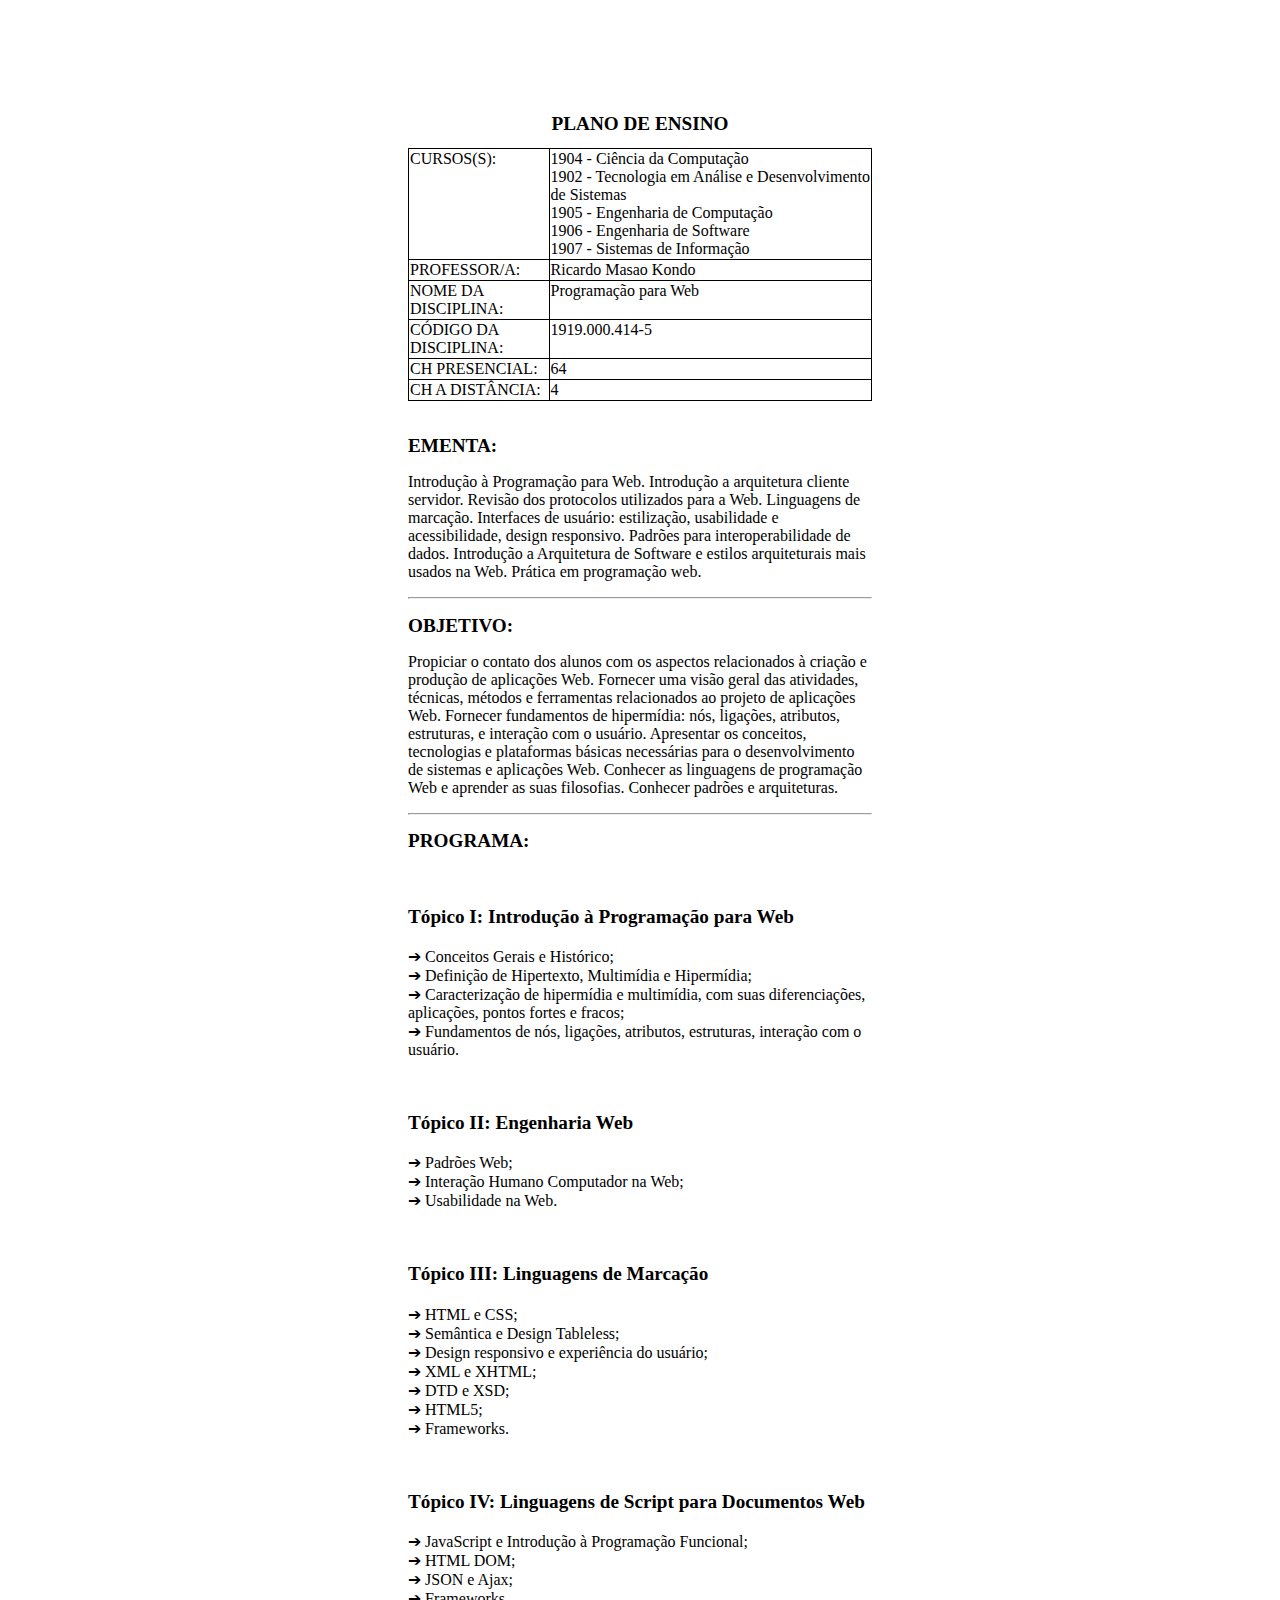
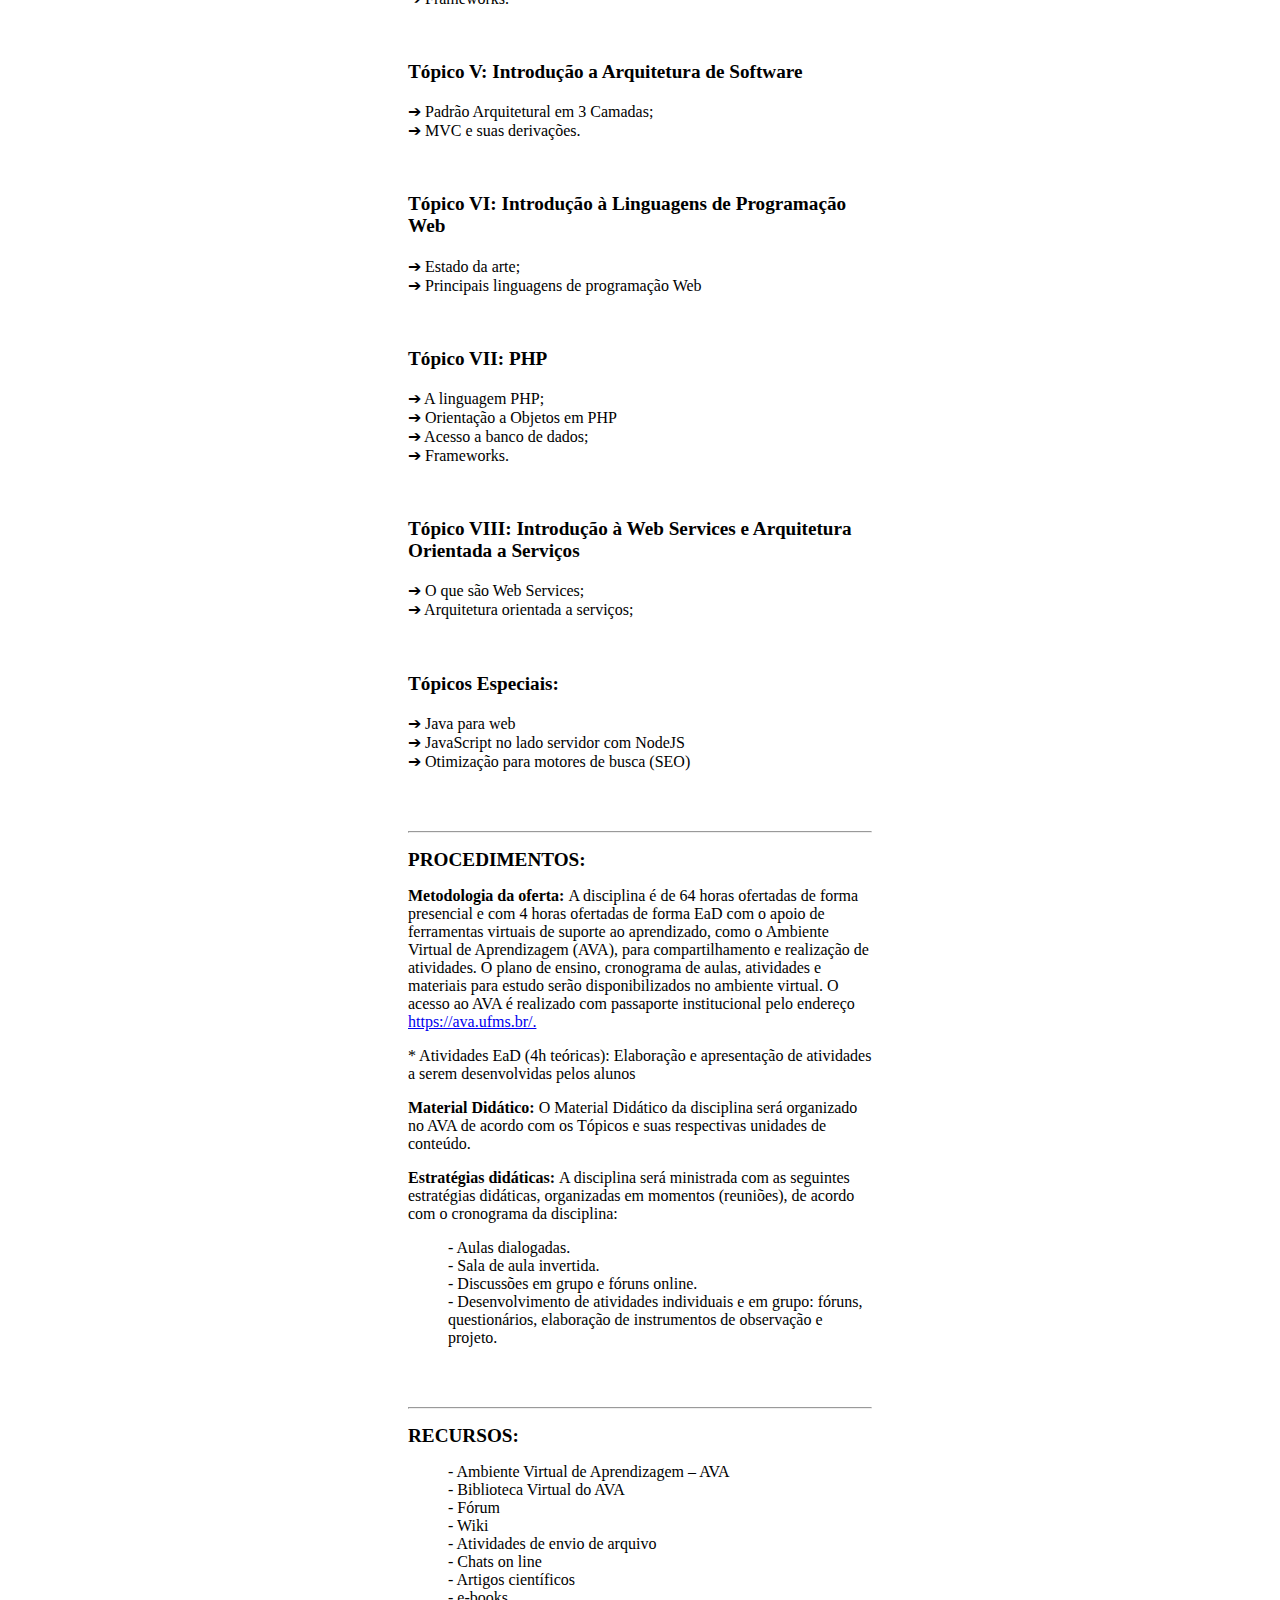
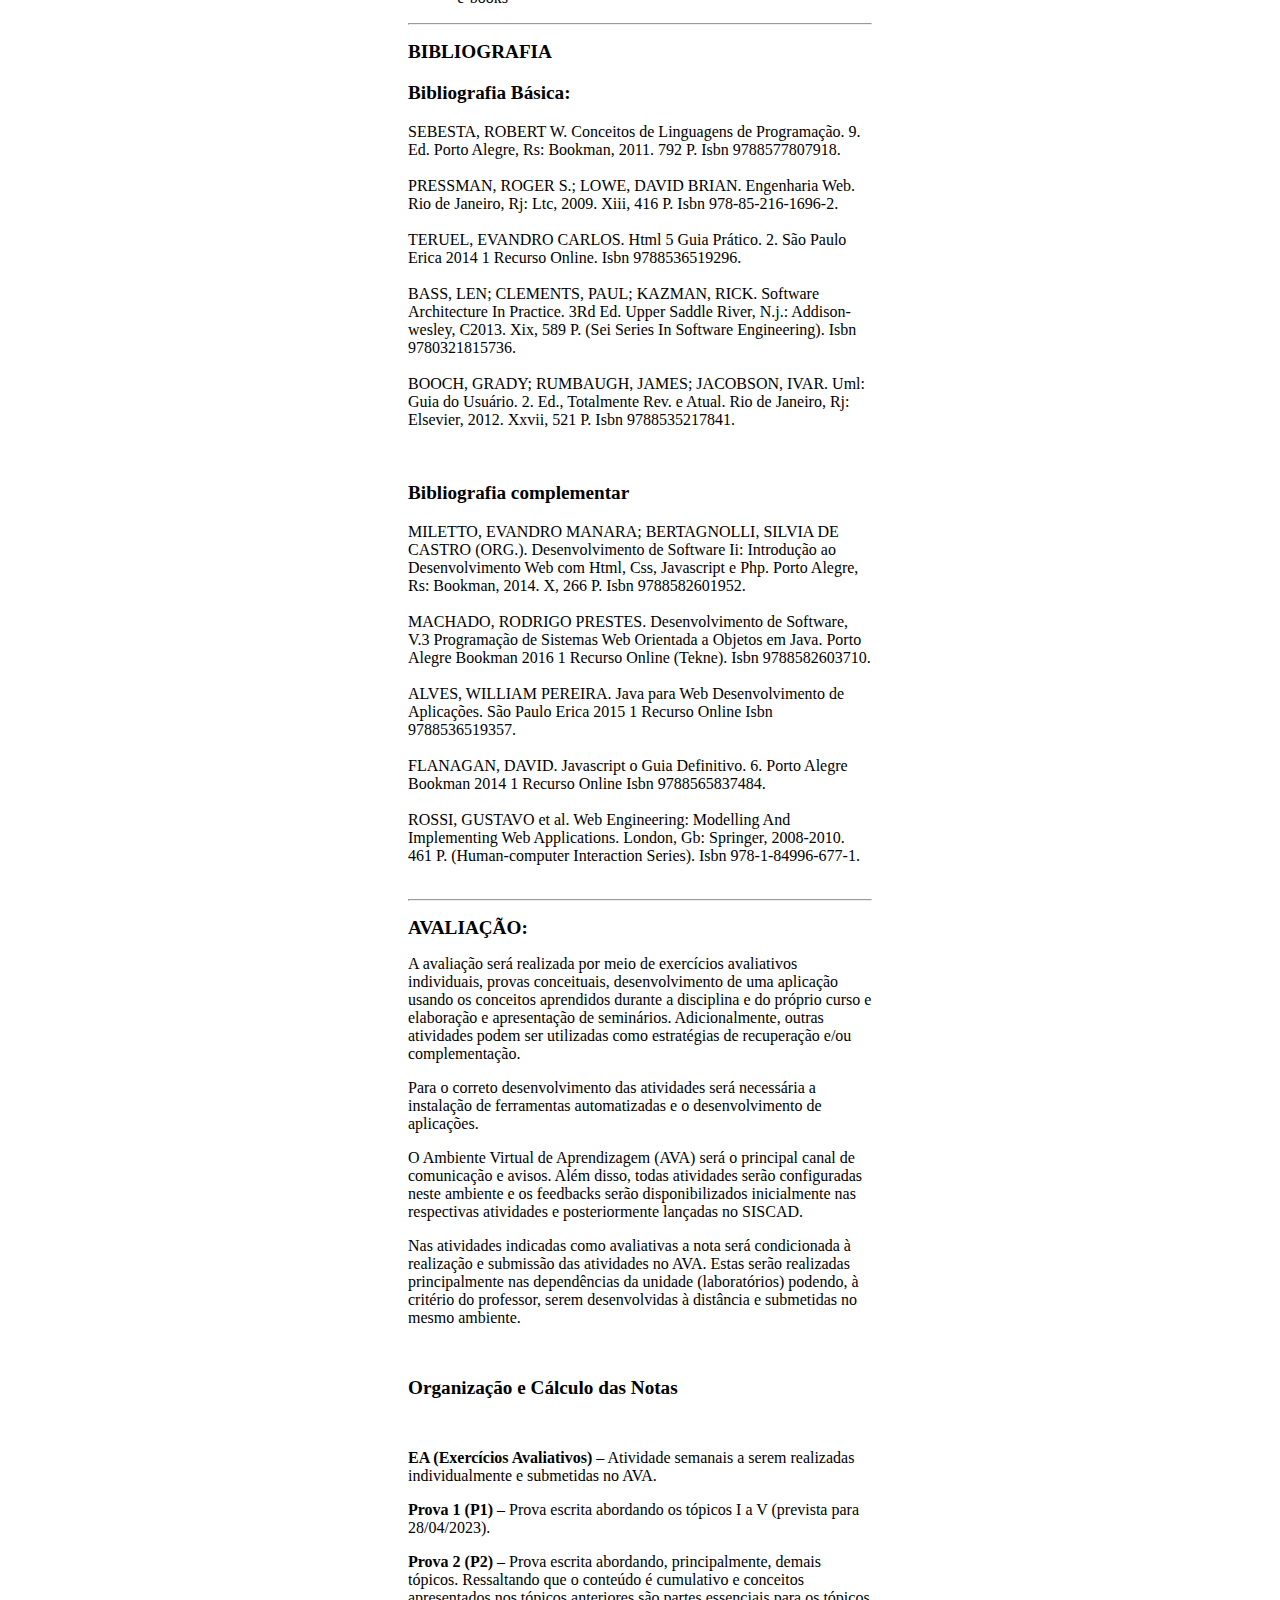
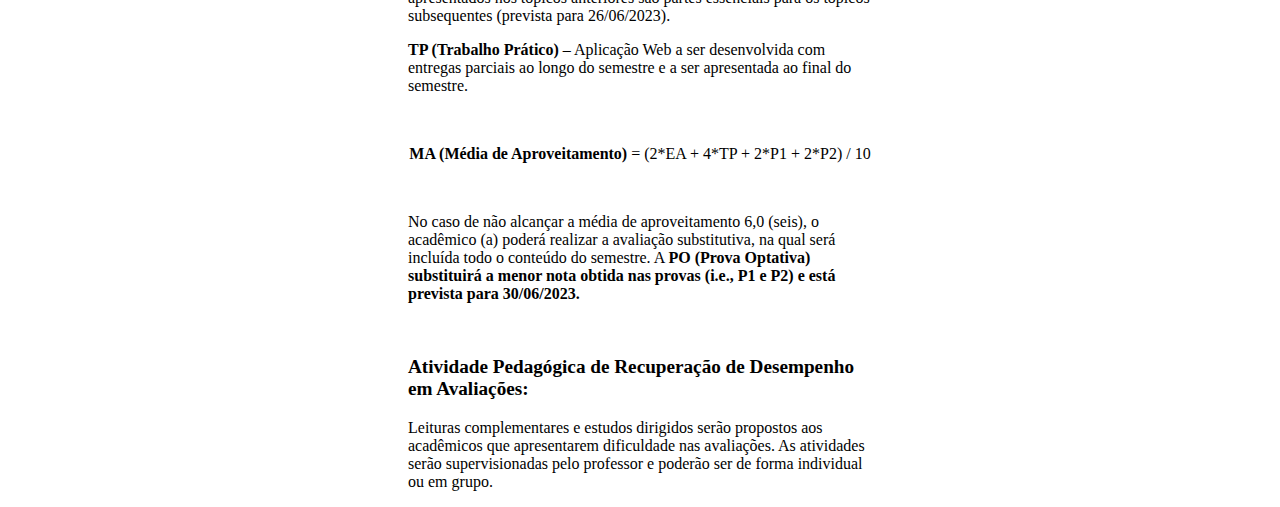
<file: Exercicios_Avaliativos/Exercicio_2/Envios-exercicio_2/2021.1907.015-3_miguel_dos_santos_flores/Ex_2.html>
<!DOCTYPE html>
<html lang="en">

<head>
    <meta charset="UTF-8">
    <meta http-equiv="X-UA-Compatible">
    <meta name="viewport" content="width=device-width, initial-scale=1.0">
    <link rel="stylesheet" href="Ex_2.css">
    <title>Exercício 1</title>
</head>

<body>
    <header class="titulo">
        <h1>PLANO DE ENSINO</h1>
    </header>

    <main>
        <article>
            <table class="tabela">
                <tr>
                    <td class="coluna1">
                        CURSOS(S):
                    </td>
                    <td class="coluna2">
                        1904 - Ciência da Computação
                        <br>
                        1902 - Tecnologia em Análise e Desenvolvimento de Sistemas
                        <br>
                        1905 - Engenharia de Computação
                        <br>
                        1906 - Engenharia de Software
                        <br>
                        1907 - Sistemas de Informação
                        <br>
                    </td>
                </tr>
                <tr>
                    <td>
                        PROFESSOR/A:
                    </td>
                    <td>
                        Ricardo Masao Kondo
                    </td>
                </tr>
                <tr>
                    <td>
                        NOME DA DISCIPLINA:
                    </td>
                    <td>
                        Programação para Web
                    </td>
                </tr>
                <tr>
                    <td>
                        CÓDIGO DA DISCIPLINA:
                    </td>
                    <td>
                        1919.000.414-5
                    </td>
                </tr>
                <tr>
                    <td>
                        CH PRESENCIAL:
                    </td>
                    <td>
                        64
                    </td>
                </tr>
                <tr>
                    <td>
                        CH A DISTÂNCIA:
                    </td>
                    <td>
                        4
                    </td>
                </tr>
            </table>

            <br>

            <section>
                <h2>EMENTA:</h2>
                <p>
                    Introdução à Programação para Web. Introdução a arquitetura cliente servidor. Revisão dos
                    protocolos utilizados para a
                    Web. Linguagens de marcação. Interfaces de usuário: estilização, usabilidade e acessibilidade,
                    design responsivo.
                    Padrões para interoperabilidade de dados. Introdução a Arquitetura de Software e estilos
                    arquiteturais mais usados na
                    Web. Prática em programação web.
                </p>
            </section>

            <hr>

            <section>
                <h2>OBJETIVO:</h2>
                <p>
                    Propiciar o contato dos alunos com os aspectos relacionados à criação e produção de aplicações Web.
                    Fornecer uma
                    visão geral das atividades, técnicas, métodos e ferramentas relacionados ao projeto de aplicações
                    Web.
                    Fornecer
                    fundamentos de hipermídia: nós, ligações, atributos, estruturas, e interação com o usuário.
                    Apresentar
                    os conceitos,
                    tecnologias e plataformas básicas necessárias para o desenvolvimento de sistemas e aplicações Web.
                    Conhecer as
                    linguagens de programação Web e aprender as suas filosofias. Conhecer padrões e arquiteturas.
                </p>
            </section>

            <hr>

            <section>
                <h2>PROGRAMA:</h2>
                <br>
                <h3>Tópico I: Introdução à Programação para Web</h3>
                <p>
                    ➔ Conceitos Gerais e Histórico;
                    <br>
                    ➔ Definição de Hipertexto, Multimídia e Hipermídia;
                    <br>
                    ➔ Caracterização de hipermídia e multimídia, com suas diferenciações, aplicações, pontos fortes e
                    fracos;
                    <br>
                    ➔ Fundamentos de nós, ligações, atributos, estruturas, interação com o usuário.
                </p>
                <br>
                <h3>Tópico II: Engenharia Web</h3>
                <p>
                    ➔ Padrões Web;
                    <br>
                    ➔ Interação Humano Computador na Web;
                    <br>
                    ➔ Usabilidade na Web.
                    <br>
                </p>
                <br>
                <h3>Tópico III: Linguagens de Marcação</h3>
                <p>
                    ➔ HTML e CSS;
                    <br>
                    ➔ Semântica e Design Tableless;
                    <br>
                    ➔ Design responsivo e experiência do usuário;
                    <br>
                    ➔ XML e XHTML;
                    <br>
                    ➔ DTD e XSD;
                    <br>
                    ➔ HTML5;
                    <br>
                    ➔ Frameworks.
                    <br>
                </p>
                <br>
                <h3>Tópico IV: Linguagens de Script para Documentos Web</h3>
                <p>
                    ➔ JavaScript e Introdução à Programação Funcional;
                    <br>
                    ➔ HTML DOM;
                    <br>
                    ➔ JSON e Ajax;
                    <br>
                    ➔ Frameworks.
                    <br>
                </p>
                <br>
                <h3>Tópico V: Introdução a Arquitetura de Software</h3>
                <p>
                    ➔ Padrão Arquitetural em 3 Camadas;
                    <br>
                    ➔ MVC e suas derivações.
                    <br>
                </p>
                <br>
                <h3>Tópico VI: Introdução à Linguagens de Programação Web</h3>
                <p>
                    ➔ Estado da arte;
                    <br>
                    ➔ Principais linguagens de programação Web
                    <br>
                </p>
                <br>
                <h3>Tópico VII: PHP</h3>
                <p>
                    ➔ A linguagem PHP;
                    <br>
                    ➔ Orientação a Objetos em PHP
                    <br>
                    ➔ Acesso a banco de dados;
                    <br>
                    ➔ Frameworks.
                    <br>
                </p>
                <br>
                <h3>Tópico VIII: Introdução à Web Services e Arquitetura Orientada a Serviços</h3>
                <p>
                    ➔ O que são Web Services;
                    <br>
                    ➔ Arquitetura orientada a serviços;
                    <br>
                </p>
                <br>
                <h3>Tópicos Especiais:</h3>
                <p>
                    ➔ Java para web
                    <br>
                    ➔ JavaScript no lado servidor com NodeJS
                    <br>
                    ➔ Otimização para motores de busca (SEO)
                    <br>
                </p>
            </section>

            <br>

            <br>

            <hr>

            <section>
                <h2>PROCEDIMENTOS:</h2>
                <p>
                    <strong>Metodologia da oferta: </strong>A disciplina é de 64 horas ofertadas de forma presencial e
                    com 4 horas ofertadas de forma EaD
                    com o apoio de ferramentas virtuais de suporte ao aprendizado, como o Ambiente Virtual de
                    Aprendizagem (AVA), para
                    compartilhamento e realização de atividades. O plano de ensino, cronograma de aulas, atividades e
                    materiais para
                    estudo serão disponibilizados no ambiente virtual. O acesso ao AVA é realizado com passaporte
                    institucional pelo
                    endereço <a href="https://ava.ufms.br/.">https://ava.ufms.br/.</a>
                </p>
                <p>
                    * Atividades EaD (4h teóricas): Elaboração e apresentação de atividades a serem desenvolvidas pelos
                    alunos
                </p>
                <p>
                    <strong>Material Didático: </strong>O Material Didático da disciplina será organizado no AVA de
                    acordo com os Tópicos e suas
                    respectivas unidades de conteúdo.
                </p>
                <p>
                    <strong>Estratégias didáticas: </strong>A disciplina será ministrada com as seguintes estratégias
                    didáticas, organizadas em momentos
                    (reuniões), de acordo com o cronograma da disciplina:
                </p>
                <p>
                    <ul type="none">
                        <li>
                            - Aulas dialogadas.
                        </li>
                        <li>
                            - Sala de aula invertida.
                        </li>
                        <li>
                            - Discussões em grupo e fóruns online.
                        </li>
                        <li>
                            - Desenvolvimento de atividades individuais e em grupo: fóruns, questionários, elaboração de
                            instrumentos de observação e projeto.
                        </li>
                    </ul>
                </p>
            </section>

            <br>

            <br>

            <hr>

            <section>
                <h2>RECURSOS:</h2>
                <p>
                    <ul type="none">
                        <li>
                            - Ambiente Virtual de Aprendizagem – AVA
                        </li>
                        <li>
                            - Biblioteca Virtual do AVA
                        </li>
                        <li>
                            - Fórum
                        </li>
                        <li>
                            - Wiki
                        </li>
                        <li>
                            - Atividades de envio de arquivo
                        </li>
                        <li>
                            - Chats on line
                        </li>
                        <li>
                            - Artigos científicos
                        </li>
                        <li>
                            - e-books
                        </li>
                    </ul>
                </p>
            </section>

            <hr>

            <section>
                <h2>BIBLIOGRAFIA</h2>
                <h3>Bibliografia Básica:</h3>
                <p>
                    SEBESTA, ROBERT W. Conceitos de Linguagens de Programação. 9. Ed. Porto Alegre, Rs: Bookman, 2011.
                    792 P.
                    Isbn 9788577807918.
                    <br>
                    <br>
                    PRESSMAN, ROGER S.; LOWE, DAVID BRIAN. Engenharia Web. Rio de Janeiro, Rj: Ltc, 2009. Xiii, 416 P.
                    Isbn
                    978-85-216-1696-2.
                    <br>
                    <br>
                    TERUEL, EVANDRO CARLOS. Html 5 Guia Prático. 2. São Paulo Erica 2014 1 Recurso Online. Isbn
                    9788536519296.
                    <br>
                    <br>
                    BASS, LEN; CLEMENTS, PAUL; KAZMAN, RICK. Software Architecture In Practice. 3Rd Ed. Upper Saddle
                    River, N.j.:
                    Addison-wesley, C2013. Xix, 589 P. (Sei Series In Software Engineering). Isbn 9780321815736.
                    <br>
                    <br>
                    BOOCH, GRADY; RUMBAUGH, JAMES; JACOBSON, IVAR. Uml: Guia do Usuário. 2. Ed., Totalmente Rev. e
                    Atual. Rio
                    de Janeiro, Rj: Elsevier, 2012. Xxvii, 521 P. Isbn 9788535217841.
                </p>
                <br>
                <h3>Bibliografia complementar</h3>
                <p>
                    MILETTO, EVANDRO MANARA; BERTAGNOLLI, SILVIA DE CASTRO (ORG.). Desenvolvimento de Software Ii:
                    Introdução ao Desenvolvimento Web com Html, Css, Javascript e Php. Porto Alegre, Rs: Bookman, 2014.
                    X, 266 P. Isbn
                    9788582601952.
                    <br>
                    <br>
                    MACHADO, RODRIGO PRESTES. Desenvolvimento de Software, V.3 Programação de Sistemas Web Orientada a
                    Objetos em Java. Porto Alegre Bookman 2016 1 Recurso Online (Tekne). Isbn 9788582603710.
                    <br>
                    <br>
                    ALVES, WILLIAM PEREIRA. Java para Web Desenvolvimento de Aplicações. São Paulo Erica 2015 1 Recurso
                    Online
                    Isbn 9788536519357.
                    <br>
                    <br>
                    FLANAGAN, DAVID. Javascript o Guia Definitivo. 6. Porto Alegre Bookman 2014 1 Recurso Online Isbn
                    9788565837484.
                    <br>
                    <br>
                    ROSSI, GUSTAVO et al. Web Engineering: Modelling And Implementing Web Applications. London, Gb:
                    Springer,
                    2008-2010. 461 P. (Human-computer Interaction Series). Isbn 978-1-84996-677-1.
                    <br>
                    <br>
                </p>
            </section>

            <hr>

            <section>
                <h2>AVALIAÇÃO:</h2>
                <p>
                    A avaliação será realizada por meio de exercícios avaliativos individuais, provas conceituais, desenvolvimento de uma
                    aplicação usando os conceitos aprendidos durante a disciplina e do próprio curso e elaboração e apresentação de
                    seminários. Adicionalmente, outras atividades podem ser utilizadas como estratégias de recuperação e/ou
                    complementação.
                </p>
                <p>
                    Para o correto desenvolvimento das atividades será necessária a instalação de ferramentas automatizadas e o
                    desenvolvimento de aplicações.                    
                </p>
                <p>
                    O Ambiente Virtual de Aprendizagem (AVA) será o principal canal de comunicação e avisos. Além disso, todas
                    atividades serão configuradas neste ambiente e os feedbacks serão disponibilizados inicialmente nas respectivas
                    atividades e posteriormente lançadas no SISCAD.                    
                </p>
                <p>
                    Nas atividades indicadas como avaliativas a nota será condicionada à realização e submissão das atividades no AVA.
                    Estas serão realizadas principalmente nas dependências da unidade (laboratórios) podendo, à critério do professor,
                    serem desenvolvidas à distância e submetidas no mesmo ambiente.
                </p>
            </section>

            <br>

            <section>
                <h2>Organização e Cálculo das Notas</h2>
                <br>
                <p>
                    <strong>EA (Exercícios Avaliativos)</strong> – Atividade semanais a serem realizadas individualmente e submetidas no AVA.
                </p>
                <p>
                    <strong>Prova 1 (P1)</strong> – Prova escrita abordando os tópicos I a V (prevista para 28/04/2023).            
                </p>
                <p>
                    <strong>Prova 2 (P2)</strong> – Prova escrita abordando, principalmente, demais tópicos. Ressaltando que o conteúdo é cumulativo e
                    conceitos apresentados nos tópicos anteriores são partes essenciais para os tópicos subsequentes (prevista para
                    26/06/2023).                                       
                </p>
                <p>
                    <strong>TP (Trabalho Prático)</strong> – Aplicação Web a ser desenvolvida com entregas parciais ao longo do semestre e a ser
                    apresentada ao final do semestre.                    
                </p>
                <br>
                <p class="center">
                    <strong>MA (Média de Aproveitamento)</strong> = (2*EA + 4*TP + 2*P1 + 2*P2) / 10
                </p>
                <br>
                <p>
                    No caso de não alcançar a média de aproveitamento 6,0 (seis), o acadêmico (a) poderá realizar a avaliação substitutiva,
                    na qual será incluída todo o conteúdo do semestre. A <strong> PO (Prova Optativa) substituirá a menor nota obtida nas
                    provas (i.e., P1 e P2) e está prevista para 30/06/2023.</strong>
                </p>
                <br>
                <h3>Atividade Pedagógica de Recuperação de Desempenho em Avaliações:</h3>
                <p>
                    Leituras complementares e estudos dirigidos serão propostos aos acadêmicos que apresentarem dificuldade nas
                    avaliações. As atividades serão supervisionadas pelo professor e poderão ser de forma individual ou em grupo.
                </p>
            </section>

        </article>
    </main>
</body>

</html>
</file>
<file: Atividade-Sala/calculadora/style.css>
@import url("https://fonts.googleapis.com/css2?family=Inter:wght@200;500&display=swap");

:root {
    --cor-background: #ecf0f3;
    --cor-branco: #ffffff;
    --cor-sombra-padrao: rgba(0, 0, 0, 0.16);
    --cor-botao-normal: #78797a;
    --cor-botao-normal-hover: #afafaf;
    --cor-botao-topo-cinza-escuro: #5e5e60;
    --cor-botao-topo-cinza-escuro-hover: #7b797a;
    --cor-botao-laranja: #ff9e0b;
    --cor-botao-laranja-hover: #c97c02;
    --cor-input-resultado: #504b52;
    --cor-botao-fechar: #fe5f56;
    --cor-botao-minimizar: #fdbc2e;
    --cor-botao-maximizar: #28c840;
    --cor-borda-botoes: rgba(0, 0, 0, 0.4);
    --cor-borda-calculadora: rgba(0, 0, 0, 1);
}

*{
    font-family: "Inter", sans-serif;
    -moz-box-sizing: border-box;
    box-sizing: border-box;
    letter-spacing: 0px;
    -webkit-font-smoothing: antialiased;
    -moz-osx-font-smoothing: grayscale;
    scroll-behavior: smooth;
    margin: 0;
    background: var(--cor-background);
    outline: none;
}
.conteudo{
    height: 100vh;
    display: flex;
    justify-content: center;
    align-items: center;
}

.conteudo .calculadora{
   border: 1px solid var(--cor-borda-calculadora);
   position: relative; 
   border-radius: 10px;
   box-shadow: 5px 5px 12px var(--cor-sombra-padrao);
}

.conteudo .calculadora .opcoes_janela{
    display: flex;
    position: absolute;
    top: 7px;
    left: 7px;
    background-color: transparent;
    column-gap: 7px;
}


.conteudo .calculadora .opcoes_janela div {
    width: 12px;
    height: 12px;
    background-color: red;
    border-radius: 50%;
    position: relative;
}

.conteudo .calculadora .opcoes_janela div::after {
  content: "";
  display: flex;
  justify-content: center;
  font-size: 10px;
  line-height: 11px;
  cursor: pointer;
}

.conteudo .calculadora .opcoes_janela div:nth-child(1){
    background-color: var(--cor-botao-fechar);  
}

.conteudo .calculadora .opcoes_janela div:nth-child(2){
    background-color: var(--cor-botao-minimizar);
}

.conteudo .calculadora .opcoes_janela div:nth-child(3) {
    background-color: var(--cor-botao-maximizar);
}

.conteudo .calculadora .opcoes_janela div:nth-child(1):hover::after {
    content: "x";
}

.conteudo .calculadora .opcoes_janela div:nth-child(2):hover::after {
    content: "-";
    line-height: 12px;
    font-size: 12px;
}

.conteudo .calculadora .opcoes_janela div:nth-child(3):hover::after {
    content: "+";
}

.conteudo .calculadora .conteudo_botoes {
    display: grid;
    background-color: var(--cor-input-resultado);
    border-radius: 10px;
}

.conteudo .calculadora .conteudo_botoes input{
    grid-column: span 4;
    height: 70px;
    width: 200px;
    background-color: var(--cor-input-resultado);
    border: none;
    border-radius: 10px;
    color: var(--cor-branco);
    font-size: 50px;
    text-align: right;
    margin: auto;
    margin-top: 20px;
    font-weight: 200px;
}

.conteudo .calculadora .conteudo_botoes input::placeholder {
    color: var(--cor-branco);
    opacity: 1; /* para firefox fica normal*/
}

.conteudo .calculadora .conteudo_botoes a {
    height: 50px;
    width: 70px;
    display: flex;
    justify-content: center;
    align-items: center;
    font-size: 20px;
    border: none;
    background-color: var(--cor-botao-normal);
    color: var(--cor-branco);
    cursor: pointer;
    border-right: 1px solid var(--cor-borda-botoes);
    border-top: 1px solid var(--cor-borda-botoes);
    user-select: none;
}

.conteudo .calculadora .conteudo_botoes a:hover{
    background-color: var(--cor-botao-normal-hover);
}

.conteudo .calculadora .conteudo_botoes a.grid-span-2{
   grid-column: span 2; 
   width: 100%;
}

.borda-radius-esquerda{
    border-bottom-left-radius: 10px ;
}

.borda-radius-direita {
    border-bottom-right-radius: 10px;
}

.conteudo .calculadora .conteudo_botoes a.botoes__iniciais{
    background-color: var(--cor-botao-topo-cinza-escuro);
}

.conteudo .calculadora .conteudo_botoes a.botoes__iniciais:hover {
    background-color: var(--cor-botao-topo-cinza-escuro-hover);
}

.conteudo .calculadora .conteudo_botoes a:nth-child(4n + 1),
.conteudo .calculadora .conteudo_botoes a:last-child{
    background-color: var(--cor-botao-laranja);
    border-right: none;
}

.conteudo .calculadora .conteudo_botoes a:nth-child(4n + 1):hover,
.conteudo .calculadora .conteudo_botoes a:last-child:hover {
    background-color: var(--cor-botao-laranja-hover);
}
</file>
<file: Atividade-Sala/clock/style.css>
@import url('https://fonts.googleapis.com/css2?family=Inter:wght@500&family=Open+Sans:wght@300;400;500&display=swap');

:root{
    --cor-background-body1: #3e3bffd8;
    --cor-background-body2: #ff3636da;
    --cor-box-shadow:  rgba(0, 0, 0, .5);
    --cor-relogio-div: #fff;
    --cor-relogio-background-div: rgba(5,5,5,.9);
    --cor-relogio-box-shadow-div: rgba(0,0,0,.7);
}

/*Zerar as configurações do css*/
*{
    margin: 0;
    padding: 0;
    font-family: 'Open Sans', sans-serif;
}

body{
    height: 100vh;
    background: linear-gradient(120deg, var(--cor-background-body1) , var(--cor-background-body2));
    display: flex;
    align-items: center;
    justify-content: center;
}

h1{
    position: absolute;
    top: 160px;
    
}

.relogio{
    display: flex;
    align-items: center;
    justify-content: space-around;
    height: 250px;
    width: 600px;
    background: transparent;
    border-radius: 3px;
    box-shadow: 0px 10px 20px var(--cor-box-shadow);
}

.relogio div{
    height: 170px;
    width: 150px;
    display: flex;
    flex-direction: column;
    align-items: center;
    justify-content: center;
    color: var(--cor-relogio-div);
    background: var(--cor-relogio-background-div);
    border-radius: 7px;
    box-shadow: 5px 5px 15px var(--cor-box-shadow);
    letter-spacing: 3px;
}

.relogio span{
    font-weight: bolder;
    font-size: 60px;
}

.relogio span.tempo{
    font-size: 10px;
}
</file>
<file: Atividade-Sala/cronometro/style.css>
@import url('https://fonts.googleapis.com/css2?family=Inter:wght@500&family=Open+Sans:wght@300;400;500&display=swap');

:root{
    --cor-background-body1: #3e3bffd8;
    --cor-background-body2: #ff3636da;
    --cor-box-shadow:  rgba(0, 0, 0, .5);
    --cor-relogio-div: #fff;
    --cor-relogio-background-div: rgba(5,5,5,.9);
    --cor-relogio-box-shadow-div: rgba(0,0,0,.7);
    --cor-botao-start: green;
    --cor-botao-pause: #777676;
    --cor-botao-reset:rgb(139, 1, 1);
    --cor-botao-hover: #f4f5f488;
}

/*Zerar as configurações do css*/
*{
    margin: 0;
    padding: 0;
    font-family: 'Open Sans', sans-serif;
}

body{
    height: 100vh;
    background: linear-gradient(120deg, var(--cor-background-body1) , var(--cor-background-body2));
    display: flex;
    align-items: center;
    justify-content: center;
}

h1{
    position: absolute;
    display: flex;
    top: 200px; 
}

.relogio{
    display: flex;
    align-items: center;
    justify-content: space-around;
    height: 250px;
    width: 700px;
    background: transparent;
    border-radius: 3px;
    box-shadow: 0px 10px 20px var(--cor-box-shadow);
}

.relogio .numeros{
    height: 170px;
    width: 150px;
    display: flex;
    flex-direction: column;
    align-items: center;
    justify-content: center;
    color: var(--cor-relogio-div);
    background: var(--cor-relogio-background-div);
    border-radius: 7px;
    box-shadow: 5px 5px 15px var(--cor-box-shadow);
    letter-spacing: 3px;
}

.relogio .numeros span{
    font-weight: bolder;
    font-size: 60px;
}

.relogio .numeros span.tempo{
    font-size: 15px;
}

.controles{
    position: absolute;
    bottom: 160px; 
}

.controles button{
  display: inline;
  font-size: 1.3em;
  font-weight: bold;
  min-width: 100px;
  padding: 5px 0;
  border-radius: 5px;
  border: none;
  color:var(--cor-relogio-div);
  user-select: none;
  cursor: pointer;
}

button:hover{
    background-color: var(--cor-botao-hover);
    color: black;
}

.start-btn{
    background-color: var(--cor-botao-start);
}

.pause-btn{
    background-color: var(--cor-botao-pause);
}

.reset-btn{
    background-color: var(--cor-botao-reset);
}
</file>
<file: Atividade-Sala/musicDot/css/cabecalho.css>
.cabecalho{
    text-align: center;
    font-size: 0.6rem;
    font-weight: bold;
    text-transform: uppercase;
    letter-spacing: 0.23em;
    background-color: #2D5377;
    color: #fff;
}

.cabecalho__logo {
    padding: 1.5em 0;
    width: 14.5em;
    
}

.cabecalho__menu {
    background-color: #272B3A87;
    display: flex;
    justify-content: space-evenly;
    flex-wrap: wrap;
}

.cabecalho__item-menu {
    display: inline-block;
    
}

.cabecalho__item-menu a {
    display: inline-block;
    padding: 1.86em 1.42em;
}

@media (min-width: 640px) {
    .cabecalho {
        padding: 0 5%;
        display: flex;
        justify-content: space-between;
        align-items: center;
        
    }

    .cabecalho__logo {
        padding: 2.5em 0;
        
    }

    .cabecalho__menu {
        background-color: transparent;
        
    }  
}

@media (min-width: 770px) {
    .cabecalho__item-menu--matricular {
        margin-left: 1.42em;
        border-radius: 6px;
        background-color: #e93d50;
        
    }

    .cabecalho__item-menu--matricular a {
        padding: 1.8em 3.5em;
        
    }

    
}

@media (min-width: 1066px) {
    .cabecalho {
        padding-left: calc((100% - 960px) / 2);
        padding-right: calc((100% - 960px) / 2);
        
    }

    
}
</file>
<file: Atividade-Sala/musicDot/css/rodape.css>
.rodape {
    padding: 2em 5%;

    text-align: center;
    font-size: 0.7rem;
    
}

.rodape__logo {
    width: 11.25em;
    margin-bottom: 1em;
}

.rodape__lista-midias-sociais {
    display: flex;
    justify-content: center;
    
}

.rodape__infos-empresa {
    line-height: 1.5;
    
}

.rodape__secao .rodape__secao {
    margin-top: 2em;
    
}

.rodape__lista-midias-sociais {
    display: flex;
    justify-content: center;
    margin-top: 1em;
}
.rodape__item-midias-sociais {
    width: 2.62em;
    margin: 0 .25em;
}

.rodape__item-midias-sociais img {
    width: 100%;
    
}

.rodape__titulo {
    margin-bottom: 1em;

    font-size: 1.45em;
    font-weight: bold;
    text-transform: uppercase;
    
}

.rodape_item-lista {
    font-weight: 500;
    margin: 0.625em 0;
}
</file>
<file: Atividade-Sala/tic-tac-toe/style.css>
@import url('https://fonts.googleapis.com/css2?family=Inter:wght@200;500&family=Roboto:wght@100;300;500&display=swap');

:root {
    --cor-background: #ecf0f3;
    --cor-branco: #ffffff;
    --cor-box-shadow: 0 0 0 2px;
    --cor-borda-cell: black;
    --cor-borda-botoes: rgba(0, 0, 0, 0.4);
}

*{
    font-family: 'Inter', sans-serif;
    font-family: 'Roboto', sans-serif;
    -moz-box-sizing: border-box;
    box-sizing: border-box;
    letter-spacing: 0px;
    -webkit-font-smoothing: antialiased;
    -moz-osx-font-smoothing: grayscale;
    scroll-behavior: smooth;
    outline: none;
}

.cell{
    width: 75px;
    height: 75px;
    border: 2px solid var(--cor-borda-cell);
    box-shadow: var(--cor-box-shadow);
    line-height: 75px;
    font-size: 50px;
    cursor: pointer;
}

#cellContainer{
    display: grid;
    grid-template-columns: repeat(3, auto);
    width: 225px;
    margin: auto;
}

#gameContainer{
    text-align: center;
}
</file>
<file: Atividade-Sala/musicDot/css/sobre.css>
body {
    width: 80%;
    max-width: 940px;
    margin-left: auto;
    margin-right: auto;
    font-family: "Helvetica", "Lucida Grande", sans-serif;
    color: #3D3D3D;
    font-size: 16px;
    line-height: 1.5;
}

.titulo {
        padding: 10px;
        font-size: 32px;
        background-color: #E1EDF2;
    }

.subtitulo {
    border-bottom: 2px solid black;
}


figure {
    max-width: 100%;
    box-sizing: border-box;
    margin: 30px;
    padding: 15px;
    text-align: center;
    background-color: whitesmoke;
    border: 1px solid lightgrey;
}

figcaption {
    margin-top: 10px;
}
    
.matriz-musicdot {
    width: 550px;
    margin-left: auto;
    margin-right: auto;
}
    
.familia-tupfeln {
    width: 275px;
    float: right;
}
    
figure img {
    width: 100%;
}

.contato__subtitulo {
    display: inline;
    
}

.contato__info {
    margin: 16px 0 24px;
    padding-left: 32px;
    
}

.contato__info-titulo,
.contato__info-descricao {
    display: inline;
    
}

.contato__info-descricao {
    margin-left: 10px;
}

.contato__secao {
    display: inline-block;
    vertical-align: top;
    margin-left: 16px;
    
}

.contato__secao--telefone {
    margin-left: 32px;
}

.rodape {
    padding: 1.75em 0;
    font-size: 1.1rem; 
}

.rodape__logo {
    width: 6em;
    
}

.rodape__copyright {
    display: inline;
    margin-left: 1em;
  
}
</file>
<file: Exercicios_Avaliativos/Exercicio_2/Envios-exercicio_2/2021.1907.015-3_miguel_dos_santos_flores/Ex_2.css>
html {
    margin-top: 100px;
    margin-left: 400px;
    margin-right: 400px;
}

h1 {
    font-size: medium;
    text-align: center;
}

.center {
    text-align: center;
}

.coluna1 {
    width: 15%;

}

.coluna2 {
    width: 50%;
}

table, td {
    font-size: medium;
    border: 1px solid black;
    border-collapse: collapse;
    vertical-align: baseline;
    margin-left: auto;
    margin-right: auto;
}

h1,
h2,
h3,
h4,
h5,
h6 {
  font-weight: 700;
  font-size: larger;
}
</file>
